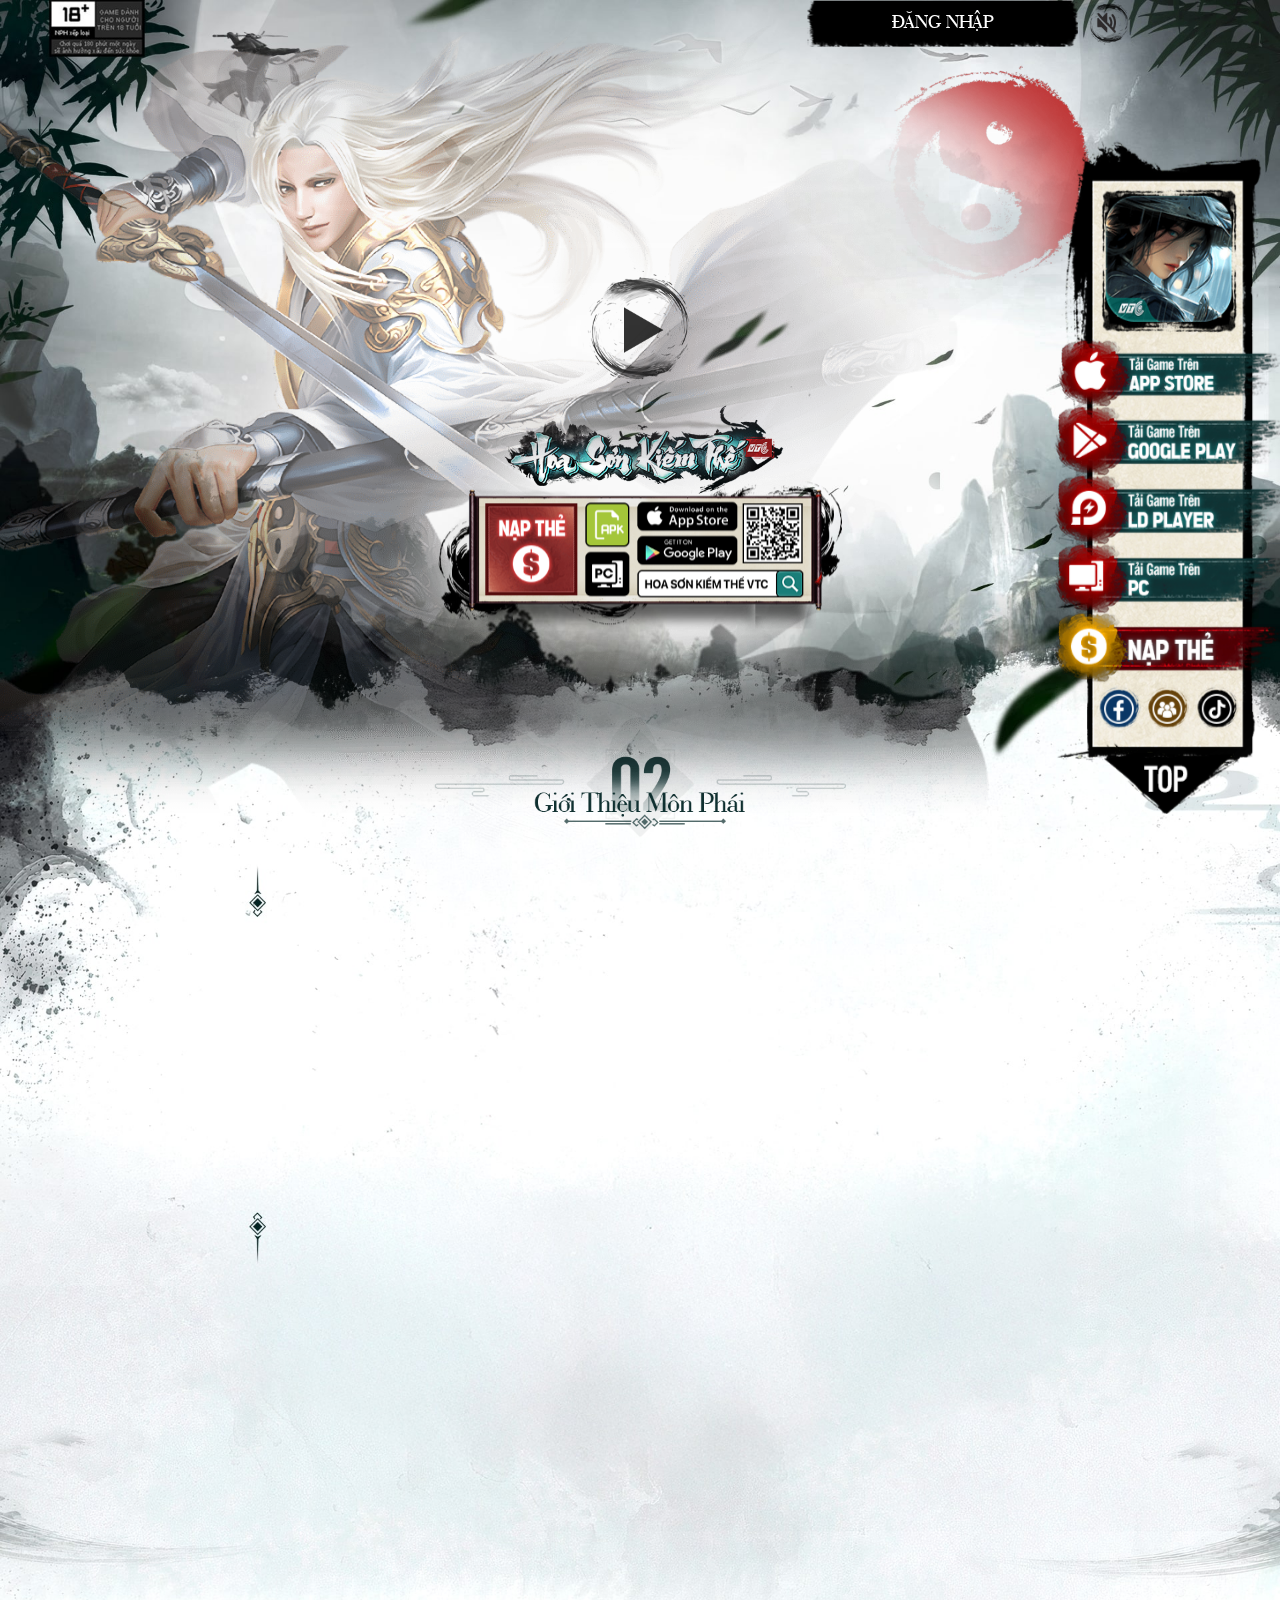
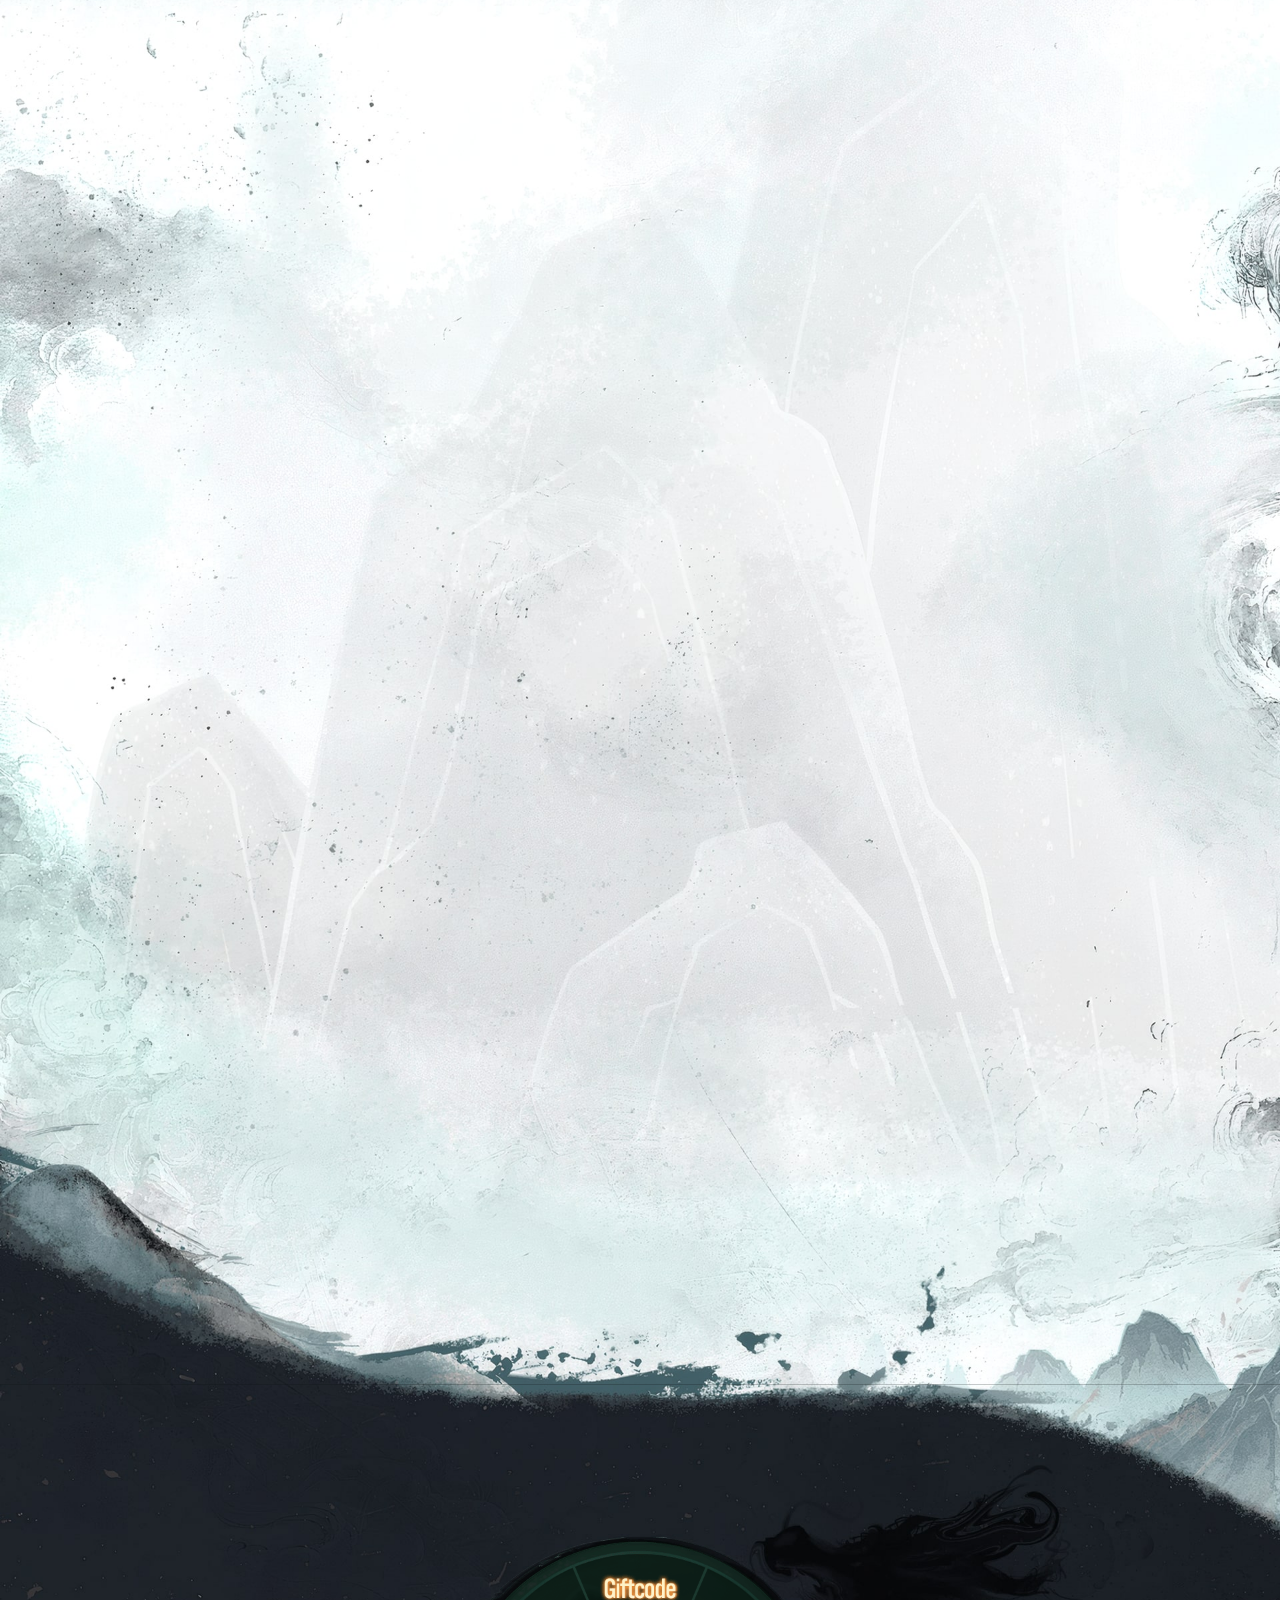
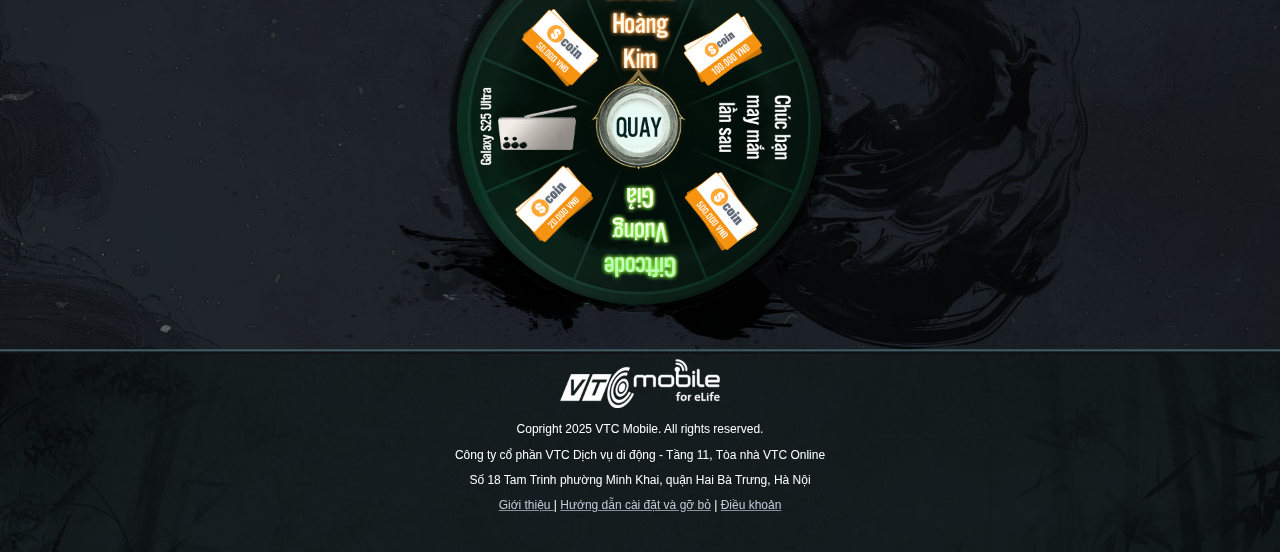
<file: hoa-son-kiem-the/index.html>
<!DOCTYPE html>
<html lang="vi" xmlns="http://www.w3.org/1999/xhtml">

<head>
	<title>Hoa Sơn Kiếm Thế</title>
	<meta name="description" content="Chờ đón phiên bản mới" />
	<meta name="keywords" content="Chờ đón phiên bản mới" />
	<meta charset="utf-8">
	<meta name="viewport" content="width=device-width, initial-scale=1.0, maximum-scale=1.0, user-scalable=no" />
	<link href="css/bootstrap.min.css" rel="stylesheet" type="text/css">
	<link rel="stylesheet" href="css/style.css">
	<link rel="stylesheet" href="css/swiper-bundle.min.css">
	<link rel="stylesheet" href="css/jquery.fancybox.min.css" />
	<link rel="stylesheet" href="css/mcgic.css">

	<script src="js/bootstrap.bundle.min.js"></script>
	<script src="js/jquery-1.9.1.min.js"></script>
	<script src="js/swiper-bundle.min.js"></script>

</head>

<body>
	<div class="wrapper">
		<audio id="music" class="d-none" controls autoplay loop>
			<source src="images/mymusic.mp3" type="audio/mpeg">
		</audio>
		<!--  <iframe src="images/mymusic.mp3" allow="autoplay" id="audio" style="display: none"></iframe> -->

		<section id="section1" class="section section1">
			<div class="section-background">
				<img class="img-fluid desktop" src="images/bg-page1.jpg" alt="" />
				<img class="img-fluid mobile" src="images/bg-page1-sm.jpg" alt="" />
			</div>
			<div class="section-content">
				<div class="user d-flex justify-content-around align-items-center">
					<div class="info">
						<!-- Xin chào: <span>Ngọc Trinh</span> | <a href="#popupDangnhap" title="Thoát"
							data-bs-toggle="modal">Thoát</a> -->

						<a class="pt-2 text-uppercase text-decoration-none text-white" href="#" title="Đăng nhập">Đăng
							nhập</a>
					</div>

					<a id="sound" class="sound inactive" href="#" title="" onclick="PlayStop()"></a>
				</div>
				<div class="ic-amduong desktop">
					<img class="img-fluid" src="images/ic-amduong.png" alt="" />
				</div>
				<div class="slogan desktop">
					<img class="img-fluid" src="images/slogan.png" alt="" />
				</div>
				<div class="ic-play animate__animated animate__tada animate__infinite animate__slow">
					<a class="" href="https://youtu.be/mkIQqnXYcxk?si=JNmUckc_RCSLZaF7" title=""
						data-fancybox="trailer"><img class="img-fluid" src="images/ic-play.png" alt="" /></a>
				</div>
				<div class="logo">
					<img class="img-fluid" src="images/logo.png" alt="" />
				</div>
				<div class="download-main desktop">
					<div class="download-group d-flex justify-content-center align-items-center">
						<div class="napthe pulse">
							<a href="#" title=""><img class="img-fluid" src="images/btn-napthe-page1.png" alt="" /></a>
						</div>
						<div class="apk-pc d-flex flex-column align-items-center gap-2">
							<a href="#" title=""><img class="img-fluid" src="images/btn-apk-page1.png" alt="" /></a>
							<a href="#" title=""><img class="img-fluid" src="images/btn-pc-page1.png" alt="" /></a>
						</div>
						<div class="store-search d-flex flex-column align-items-center">
							<div class="store-qr d-flex justify-content-center  align-items-center">
								<div class="app-play d-flex flex-column align-items-center gap-2">
									<a href="#" title=""><img class="img-fluid" src="images/btn-ios-page1.png"
											alt="" /></a>
									<a href="#" title=""><img class="img-fluid" src="images/btn-googleplay-page1.png"
											alt="" /></a>
								</div>
								<a class="ps-2" href="#" title=""><img class="img-fluid" src="images/qr-code.png"
										alt="" /></a>
							</div>
							<a class="pt-2" href="#" title=""><img class="img-fluid" src="images/search-bar.png"
									alt="" /></a>
						</div>
					</div>
				</div>
				<div class="download-main mobile">
					<div class="download-group d-flex justify-content-center align-items-center">
						<div class="napthe">
							<a href="#" title=""><img class="img-fluid" src="images/btn-napthe-page1.png" alt="" /></a>
						</div>

						<div class="store-search d-flex flex-column align-items-center">
							<div class="store-qr d-flex justify-content-center  align-items-center">
								<div class="app-play d-flex flex-column align-items-center gap-2">
									<a href="#" title=""><img class="img-fluid" src="images/btn-ios-page1.png"
											alt="" /></a>
									<a href="#" title=""><img class="img-fluid" src="images/btn-googleplay-page1.png"
											alt="" /></a>
								</div>
								<a class="ps-2" href="#" title=""><img class="img-fluid" src="images/qr-code.png"
										alt="" /></a>
							</div>
							<a class="pt-2" href="#" title=""><img class="img-fluid" src="images/search-bar.png"
									alt="" /></a>
						</div>
						<div class="apk-pc d-flex flex-column align-items-center gap-1">
							<a href="#" title=""><img class="img-fluid" src="images/ic-fb-square.png" alt="" /></a>
							<a href="#" title=""><img class="img-fluid" src="images/ic-group-square.png" alt="" /></a>
							<a href="#" title=""><img class="img-fluid" src="images/ic-tiktok-square.png" alt="" /></a>
						</div>
					</div>
				</div>
				<div class="art1-page1 desktop">
					<img class="img-fluid" src="images/art1-page1.png" alt="" />
				</div>
				<div class="art2-page1 desktop">
					<img class="img-fluid" src="images/art2-page1.png" alt="" />
				</div>
				<div class="art3-page1 desktop">
					<img class="img-fluid" src="images/art3-page1.png" alt="" />
				</div>
			</div>
			<div class="yezi yezi1"></div>
			<div class="yezi yezi2"></div>
			<div class="yezi yezi3"></div>
			<div class="yezi yezi4"></div>
			<div class="yezi yezi5"></div>
			<div class="yezi yezi6"></div>
		</section>
		<section id="section2" class="section section2">
			<div class="section-background">
				<img class="img-fluid desktop" src="images/bg-page2.jpg" alt="" />
				<img class="img-fluid mobile" src="images/bg-page2-sm.jpg" alt="" />
			</div>
			<div class="section-content">
				<h2 class="title"><img class="img-fluid" src="images/title-page2.png" alt="" /></h2>
				<div class="main-slider d-flex justify-content-end">
					<div class="col-left">
						<div class="char-slide-thumb">
							<div thumbsSlider="" class="swiper mySwiper">
								<div class="swiper-wrapper d-flex flex-md-column justify-content-center">
									<div class="swiper-slide">
										<img class="img-fluid" src="images/ic-hoason.png" alt="" />
									</div>
									<div class="swiper-slide">
										<img class="img-fluid" src="images/ic-ngamy.png" alt="" />
									</div>
									<div class="swiper-slide">
										<img class="img-fluid" src="images/ic-thienvuong.png" alt="" />
									</div>
									<div class="swiper-slide">
										<img class="img-fluid" src="images/ic-thiennhan.png" alt="" />
									</div>
									<div class="swiper-slide">
										<img class="img-fluid" src="images/ic-thuyyen.png" alt="" />
									</div>
								</div>
							</div>
						</div>

						<!--End mySwiper-->
					</div>
					<div class="col-right flex-fill">
						<div class="swiper mySwiper2 mx-auto">
							<div class="swiper-wrapper">
								<div class="swiper-slide">
									<div class="content-char">
										<h4 class="name-char"><img class="img-fluid" src="images/name-hoason.png"
												alt="" /></h4>
										<div class="spec">
											<h5 class="sp1-hoason">Cận Chiến</h5>
											<div class="sp2-hoason">
												Vũ Khí: Kiếm <br />
												Hệ ngũ hành: Mộc
											</div>
											<div class="sp3">
												<img class="img-fluid" src="images/img-kill-hoason.png" alt="" />
											</div>
										</div>
										<p class="description">
											Là một môn phái danh tiếng trên giang hồ, nổi bật với kiếm pháp tinh diệu và
											nội công thâm hậu. Phái này có hai phe chính là Kiếm tông và Khí tông, từng
											tranh đấu gay gắt về cách tu luyện võ công.

										</p>
										<div class="skills d-flex justify-content-start align-items-center">
											<img class="img-fluid" src="images/skill1-hoason.png" alt="" />
											<img class="img-fluid" src="images/skill2-hoason.png" alt="" />
											<img class="img-fluid" src="images/skill3-hoason.png" alt="" />
											<img class="img-fluid" src="images/skill4-hoason.png" alt="" />
										</div>
									</div>
									<div class="thumb-char">
										<img class="img-fluid" src="images/char-hoason.png" alt="" />
										<a class="btn-play animate__animated animate__tada animate__infinite animate__slow"
											href="#" title="" data-fancybox="trailer"><img class="img-fluid"
												src="images/btn-play-char.png" alt="" /></a>
									</div>
								</div>
								<!--End swipe-slide1-->
								<div class="swiper-slide">
									<div class="content-char">
										<h4 class="name-char"><img class="img-fluid" src="images/name-ngamy.png"
												alt="" /></h4>
										<div class="spec">
											<h5 class="sp1-ngamy">Cận Chiến</h5>
											<div class="sp2-ngamy">
												Vũ Khí: Kiếm <br />
												Hệ ngũ hành: Thuỷ
											</div>
											<div class="sp3">
												<img class="img-fluid" src="images/img-kill-ngamy.png" alt="" />
											</div>
										</div>
										<p class="description">
											Phái Nga Mi là một môn phái do nữ giới đứng đầu, nổi danh với kiếm pháp
											thanh thoát và võ công uyên thâm. Môn phái này có ảnh hưởng lớn trên giang
											hồ, thường được biết đến với phong cách chiến đấu tinh tế nhưng đầy uy lực.
										</p>
										<div class="skills d-flex justify-content-start align-items-center">
											<img class="img-fluid" src="images/skill1-ngamy.png" alt="" />
											<img class="img-fluid" src="images/skill2-ngamy.png" alt="" />
											<img class="img-fluid" src="images/skill3-ngamy.png" alt="" />
											<img class="img-fluid" src="images/skill4-ngamy.png" alt="" />
										</div>
									</div>
									<div class="thumb-char">
										<img class="img-fluid" src="images/char-ngamy.png" alt="" />
										<a class="btn-play animate__animated animate__tada animate__infinite animate__slow"
											href="#" title="" data-fancybox="trailer"><img class="img-fluid"
												src="images/btn-play-char.png" alt="" /></a>
									</div>
								</div>
								<!--End swipe-slide2-->
								<div class="swiper-slide">
									<div class="content-char">
										<h4 class="name-char"><img class="img-fluid" src="images/name-thienvuong.png"
												alt="" /></h4>
										<div class="spec">
											<h5 class="sp1-thienvuong">Cận Chiến</h5>
											<div class="sp2-thienvuong">
												Vũ Khí: Thương <br />
												Hệ ngũ hành: Kim
											</div>
											<div class="sp3">
												<img class="img-fluid" src="images/img-kill-thienvuong.png" alt="" />
											</div>
										</div>
										<p class="description">
											Là một môn phái có nguồn gốc từ các nghĩa quân nổi dậy, sở hữu võ công mạnh
											mẽ và mang tinh thần trượng nghĩa. Môn phái này thường mở ra các cuộc khởi
											nghĩa chống lại triều đình để bảo vệ bá tánh, dân lành.

										</p>
										<div class="skills d-flex justify-content-start align-items-center">
											<img class="img-fluid" src="images/skill1-thienvuong.png" alt="" />
											<img class="img-fluid" src="images/skill2-thienvuong.png" alt="" />
											<img class="img-fluid" src="images/skill3-thienvuong.png" alt="" />
											<img class="img-fluid" src="images/skill4-thienvuong.png" alt="" />
										</div>
									</div>
									<div class="thumb-char">
										<img class="img-fluid" src="images/char-thienvuong.png" alt="" />
										<a class="btn-play animate__animated animate__tada animate__infinite animate__slow"
											href="#" title="" data-fancybox="trailer"><img class="img-fluid"
												src="images/btn-play-char.png" alt="" /></a>
									</div>
								</div>
								<!--End swipe-slide3-->
								<div class="swiper-slide">
									<div class="content-char">
										<h4 class="name-char"><img class="img-fluid" src="images/name-thiennhan.png"
												alt="" /></h4>
										<div class="spec">
											<h5 class="sp1-thiennhan">Cận Chiến</h5>
											<div class="sp2-thiennhan">
												Vũ Khí: Thương <br />
												Hệ ngũ hành: Hoả
											</div>
											<div class="sp3">
												<img class="img-fluid" src="images/img-kill-thiennhan.png" alt="" />
											</div>
										</div>
										<p class="description">
											Môn phái này gắn liền với võ công tà phái, giỏi ám sát và mưu lược. Môn phái
											này thường phục vụ triều đình hoặc thế lực riêng, hoạt động bí ẩn và tàn
											nhẫn trên giang hồ.

										</p>
										<div class="skills d-flex justify-content-start align-items-center">
											<img class="img-fluid" src="images/skill1-thiennhan.png" alt="" />
											<img class="img-fluid" src="images/skill2-thiennhan.png" alt="" />
											<img class="img-fluid" src="images/skill3-thiennhan.png" alt="" />
											<img class="img-fluid" src="images/skill4-thiennhan.png" alt="" />
										</div>
									</div>
									<div class="thumb-char">
										<img class="img-fluid" src="images/char-thiennhan.png" alt="" />
										<a class="btn-play animate__animated animate__tada animate__infinite animate__slow"
											href="#" title="" data-fancybox="trailer"><img class="img-fluid"
												src="images/btn-play-char.png" alt="" /></a>
									</div>
								</div>
								<!--End swipe-slide4-->
								<div class="swiper-slide">
									<div class="content-char">
										<h4 class="name-char"><img class="img-fluid" src="images/name-thuyyen.png"
												alt="" /></h4>
										<div class="spec">
											<h5 class="sp1-thuyyen">Tầm Xa</h5>
											<div class="sp2-thuyyen">
												Vũ Khí: Ô <br />
												Hệ ngũ hành: Thổ
											</div>
											<div class="sp3">
												<img class="img-fluid" src="images/img-kill-thuyyen.png" alt="" />
											</div>
										</div>
										<p class="description">
											Môn phái nổi tiếng với võ công tinh diệu, chiêu thức mềm mại nhưng uy lực,
											sử dụng chiếc ô làm vũ khí đặc trưng. Vì phần lớn đệ tử là nữ nên lối chiến
											đấu của môn phái thường toát lên vẻ thanh tao, nhẹ nhàng đầy cuốn hút.

										</p>
										<div class="skills d-flex justify-content-start align-items-center">
											<img class="img-fluid" src="images/skill1-thuyyen.png" alt="" />
											<img class="img-fluid" src="images/skill2-thuyyen.png" alt="" />
											<img class="img-fluid" src="images/skill3-thuyyen.png" alt="" />
											<img class="img-fluid" src="images/skill4-thuyyen.png" alt="" />
										</div>
									</div>
									<div class="thumb-char">
										<img class="img-fluid" src="images/char-thuyyen.png" alt="" />
										<a class="btn-play animate__animated animate__tada animate__infinite animate__slow"
											href="#" title="" data-fancybox="trailer"><img class="img-fluid"
												src="images/btn-play-char.png" alt="" /></a>
									</div>
								</div>
								<!--End swipe-slide5-->

							</div>
						</div>
						<!--End mySwiper2-->
					</div>

				</div>

			</div>
		</section>
		<section id="section3" class="section section3">
			<div class="section-background">
				<img class="img-fluid desktop" src="images/bg-page3.jpg" alt="" />
				<img class="img-fluid mobile" src="images/bg-page3-sm.jpg" alt="" />
			</div>
			<div class="section-content">
				<h2 class="title"><img class="img-fluid" src="images/title-page3.png" alt="" /></h2>
				<div class="desktop">
					<div class="reward-items d-flex justify-content-center align-items-start">
						<div class="item">
							<img class="img-fluid" src="images/duatopcapdoi-page3.png" alt="" />
							<p class="text-center w-50 mx-auto"><a href="#popupThele" title="Thể lệ"
									data-bs-toggle="modal"><img class="img-fluid" src="images/btn-thele-page3.png"
										alt="" /></a></p>
						</div>
						<div class="item">
							<img class="img-fluid" src="images/duatoplucchien-page3.png" alt="" />
							<p class="text-center w-50 mx-auto"><a href="#popupThele" title="Thể lệ"
									data-bs-toggle="modal"><img class="img-fluid" src="images/btn-thele-page3.png"
										alt="" /></a></p>
						</div>
						<div class="item">
							<img class="img-fluid" src="images/duatoptodoi-page3.png" alt="" />
							<p class="text-center w-50 mx-auto"><a href="#popupThele" title="Thể lệ"
									data-bs-toggle="modal"><img class="img-fluid" src="images/btn-thele-page3.png"
										alt="" /></a></p>
						</div>
						<div class="item">
							<img class="img-fluid" src="images/duatopbanghoi-page3.png" alt="" />
							<p class="text-center w-50 mx-auto"><a href="#popupThele" title="Thể lệ"
									data-bs-toggle="modal"><img class="img-fluid" src="images/btn-thele-page3.png"
										alt="" /></a></p>
						</div>
					</div>
				</div>
				<div class="mobile">
					<div class="reward-items d-flex justify-content-start align-items-center flex-column">
						<div>
							<img class="img-fluid" src="images/duatoplucchien-page3.png" alt="" />
							<p class="text-center w-50 mx-auto"><a href="#popupThele" title="Thể lệ"
									data-bs-toggle="modal"><img class="img-fluid" src="images/btn-thele-page3.png"
										alt="" /></a></p>
						</div>
						<div class="d-flex justify-content-around align-items-center my-3">
							<div>
								<img class="img-fluid" src="images/duatopcapdo-page3.png" alt="" />
								<p class="text-center w-50 mx-auto"><a href="#popupThele" title="Thể lệ"
										data-bs-toggle="modal"><img class="img-fluid" src="images/btn-thele-page3.png"
											alt="" /></a></p>
							</div>
							<div>
								<img class="img-fluid" src="images/duatoptodoi-page3.png" alt="" />
								<p class="text-center w-50 mx-auto"><a href="#popupThele" title="Thể lệ"
										data-bs-toggle="modal"><img class="img-fluid" src="images/btn-thele-page3.png"
											alt="" /></a></p>
							</div>
						</div>

						<div>
							<img class="img-fluid" src="images/duatopbanghoi-page3.png" alt="" />
							<p class="text-center w-50 mx-auto"><a href="#popupThele" title="Thể lệ"
									data-bs-toggle="modal"><img class="img-fluid" src="images/btn-thele-page3.png"
										alt="" /></a></p>
						</div>
					</div>
				</div>
			</div>
		</section>
		<section id="section4" class="section section4">
			<div class="section-background">
				<img class="img-fluid desktop" src="images/bg-page4.jpg" alt="" />
				<img class="img-fluid mobile" src="images/bg-page4-sm.jpg" alt="" />
			</div>
			<div class="section-content">
				<h2 class="title"><img class="img-fluid" src="images/title-page4.png" alt="" /></h2>
				<div class="tab-bxh d-flex justify-content-center gap-2">
					<a class="active" href="#" title="Bảng xếp hạng lực chiến"><img class="img-fluid"
							src="images/btn-bxh-luchien.png" alt="" /></a>
					<a href="#" title="Bảng xếp hạng tổ đội"><img class="img-fluid" src="images/btn-bxh-todoi.png"
							alt="" /></a>
					<a href="#" title="Bảng xếp hạng cặp đôi"><img class="img-fluid" src="images/btn-bxh-capdoi.png"
							alt="" /></a>
					<a href="#" title="Bảng xếp hạng bang hội"><img class="img-fluid" src="images/btn-bxh-banghoi.png"
							alt="" /></a>
				</div>
				<div class="server d-flex justify-content-between flex-column flex-sm-row">
					<div class="s1 row">
						<div class="col-auto pt-1">Chọn máy chủ</div>
						<div class="col-auto">
							<select class="form-select">
								<option>--Tất cả máy chủ--</option>
								<option>Máy chủ 1</option>
								<option>Máy chủ 1</option>
								<option>Máy chủ 1</option>
							</select>
						</div>
					</div>
					<div class="s2 mt-3 mt-sm-0 row">
						<div class="col-auto pt-1">Cụm máy chủ đua TOP</div>
						<div class="col-auto">
							<select class="form-select">
								<option>--Tất cả máy chủ--</option>
								<option>Máy chủ 1</option>
								<option>Máy chủ 1</option>
								<option>Máy chủ 1</option>
							</select>
						</div>
					</div>
				</div>
				<div class="tbl-bxh">
					<table class="table table-borderless">
						<thead>
							<tr>
								<th>Hạng</th>
								<th>Máy chủ</th>
								<th>Đội viên 1</th>
								<th>Đội viên 2</th>
								<th>Đội viên 3</th>
								<th>Cấp tổ đội</th>
							</tr>
						</thead>
						<tbody>
							<tr>
								<td><img class="img-fluid pt-2" src="images/ic-top1.png" alt="" /></td>
								<td>Máy chủ 1</td>
								<td>Ngọc Trinh</td>
								<td>Ngọc Trinh</td>
								<td>Ngọc Trinh</td>
								<td>6869</td>
							</tr>
							<tr>
								<td><img class="img-fluid" src="images/ic-top2.png" alt="" /></td>
								<td>Máy chủ 1</td>
								<td>Ngọc Trinh</td>
								<td>Ngọc Trinh</td>
								<td>Ngọc Trinh</td>
								<td>6869</td>
							</tr>
							<tr>
								<td><img class="img-fluid" src="images/ic-top3.png" alt="" /></td>
								<td>Máy chủ 1</td>
								<td>Ngọc Trinh</td>
								<td>Ngọc Trinh</td>
								<td>Ngọc Trinh</td>
								<td>6869</td>
							</tr>
							<tr>
								<td>4</td>
								<td>Máy chủ 1</td>
								<td>Ngọc Trinh</td>
								<td>Ngọc Trinh</td>
								<td>Ngọc Trinh</td>
								<td>6869</td>
							</tr>
							<tr>
								<td>5</td>
								<td>Máy chủ 1</td>
								<td>Ngọc Trinh</td>
								<td>Ngọc Trinh</td>
								<td>Ngọc Trinh</td>
								<td>6869</td>
							</tr>
							<tr>
								<td>6</td>
								<td>Máy chủ 1</td>
								<td>Ngọc Trinh</td>
								<td>Ngọc Trinh</td>
								<td>Ngọc Trinh</td>
								<td>6869</td>
							</tr>
							<tr>
								<td>7</td>
								<td>Máy chủ 1</td>
								<td>Ngọc Trinh</td>
								<td>Ngọc Trinh</td>
								<td>Ngọc Trinh</td>
								<td>6869</td>
							</tr>
							<tr>
								<td>8</td>
								<td>Máy chủ 1</td>
								<td>Ngọc Trinh</td>
								<td>Ngọc Trinh</td>
								<td>Ngọc Trinh</td>
								<td>6869</td>
							</tr>
						</tbody>
					</table>
				</div>
			</div>
		</section>
		<section id="section5" class="section section5">
			<div class="section-background">
				<img class="img-fluid desktop" src="images/bg-page5.jpg" alt="" />
				<img class="img-fluid mobile" src="images/bg-page5-sm.jpg" alt="" />
			</div>
			<div class="section-content">
				<h2 class="title"><img class="img-fluid" src="images/title-page5.png" alt="" /></h2>
				<div class="container1">
					<div class="swiper mySwiper3 mx-auto" data-depth="0.2">
						<div class="swiper-wrapper">
							<div class="swiper-slide">
								<div class="slider-image">
									<img class="img-fluid" src="images/slide1-page5.png" alt="Thumb page3" />

								</div>
							</div>
							<div class="swiper-slide">
								<div class="slider-image">
									<img class="img-fluid" src="images/slide1-page5.png" alt="Thumb page3" />

								</div>
							</div>
							<div class="swiper-slide">
								<div class="slider-image">
									<img class="img-fluid" src="images/slide1-page5.png" alt="Thumb page3" />
								</div>
							</div>
							<div class="swiper-slide">
								<div class="slider-image">
									<img class="img-fluid" src="images/slide1-page5.png" alt="Thumb page3" />
								</div>
							</div>
						</div>

					</div>
					<div class="swiper-pagination"></div>

				</div>


			</div>
		</section>
		<section id="section6" class="section section6">
			<div class="section-background">
				<img class="img-fluid desktop" src="images/bg-page6.jpg" alt="" />
				<img class="img-fluid mobile" src="images/bg-page6-sm.jpg" alt="" />
			</div>
			<div class="section-content">
				<h2 class="title"><img class="img-fluid" src="images/title-page6.png" alt="" /></h2>
				<div class="art-page6">
					<img class="img-fluid desktop" src="images/art-page6.png" alt="" />
					<img class="img-fluid mobile" src="images/art-page6-m.png" alt="" />
				</div>
				<div class="frame-vq">
					<div class="vq">
						<img class="img-fluid" src="images/vq.png" alt="" />
					</div>
					<div class="btn-quay pulse-reverse">
						<a href="#" title=""><img class="img-fluid" src="images/btn-quay.png" alt="" /></a>
					</div>
				</div>
				<div class="desktop">
					<div class="btn-func-group d-flex flex-column gap-4">
						<a class="pulse-reverse" href="#" title=""><img class="img-fluid"
								src="images/btn-thele-page6.png" alt="" /></a>
						<a class="pulse-reverse" href="#popupLichsu" title="" data-bs-toggle="modal"><img
								class="img-fluid" src="images/btn-lichsu-page6.png" alt="" /></a>
						<a class="pulse-reverse" href="#popupChucmung" title="" data-bs-toggle="modal"><img
								class="img-fluid" src="images/btn-nhanluot-page6.png" alt="" /></a>
					</div>
				</div>
				<div class="mobile">
					<div class="btn-func-group d-flex flex-column align-items-center gap-4">
						<div class="d-flex justify-content-center gap-2">
							<a class="pulse-reverse" href="#popupThele" title="" data-bs-toggle="modal"><img
									class="img-fluid" src="images/btn-thele-page6.png" alt="" /></a>
							<a class="pulse-reverse" href="#popupLichsu" title="" data-bs-toggle="modal"><img
									class="img-fluid" src="images/btn-lichsu-page6.png" alt="" /></a>
						</div>
						<a class="pulse-reverse" href="#popupChucmung" title="" data-bs-toggle="modal"><img
								class="img-fluid" src="images/btn-nhanluot-page6.png" alt="" /></a>
					</div>
				</div>

			</div>
		</section>

		<section id="section7" class="section section7">
			<div class="section-background">
				<img class="img-fluid desktop" src="images/bg-page7.jpg" alt="" />
				<img class="img-fluid mobile" src="images/bg-page7-sm.jpg" alt="" />
			</div>
			<div class="section_content">
				<div class="footer container1 d-flex justify-content-between align-items-center">
					<div class="footer-content">
						<div class="vtc-logo d-flex justify-content-center align-items-center">
							<img src="images/logo-vtcmobile-white.png" class="img-fluid px-3" alt="">

						</div>
						<div class="footer-text font-size-16">
							<p class="mb-1">Copright 2025 VTC Mobile. All rights reserved.</p>
							<p class="mb-1">Công ty cổ phần VTC Dịch vụ di động - Tầng 11, Tòa nhà VTC Online</p>
							<p class="mb-1">Số 18 Tam Trinh phường Minh Khai, quận Hai Bà Trưng, Hà Nội</p>
							<!-- <p class="mb-1">SĐT : (84-4).39877470 | Email : vtcmobile@vtc.vn</p>
							<p class="mb-1">Người chịu trách nhiệm quản lý nội dung: Ông Nguyễn Viết Quang Minh.</p>
							<p class="mb-1">Giấy phép phê duyệt nội dung kịch bản trò chơi điện tử trên mạng số
								---</p> -->
							<p class="mb-1"><a href="#" target="_blank">Giới thiệu </a> | <a href="#"
									target="_blank">Hướng dẫn cài đặt và gỡ bỏ</a> | <a href="#" target="_blank">Điều
									khoản</a></p>
						</div>
					</div>
				</div>

			</div>
		</section>

	</div>

	<!-- Menu float right -->
	<div class="download">
		<a class="download-btn download-btn-logo zoom-50" href="#" role="button" title="Cabal">
			<img src="images/icon-game.png" class="img-fluid brightness" alt="" />
		</a>
		<a class="btn-img download-btn-ios zoom-50" href="#" role="button" title="Tải App Store">
			<span class="visually-hidden">Tải Game</span>
			<img src="images/btn-appstore-right.png" class="img-fluid brightness" alt="Tải App Store" />
		</a>
		<a class="btn-img download-btn zoom-50" href="#" role="button" title="Tải Google Play">
			<span class="visually-hidden">Nạp Game</span>
			<img src="images/btn-googleplay-right.png" class="img-fluid brightness" alt="Tải Google Play" />
		</a>
		<a class="btn-img download-btn zoom-50" href="#" role="button" title="Tải APK">
			<span class="visually-hidden">Hỗ Trợ</span>
			<img src="images/btn-ldplayer-right.png" class="img-fluid brightness" alt="Tải APK" />
		</a>
		<a class="btn-img download-btn zoom-50" href="#" role="button" title="Tải APK">
			<span class="visually-hidden">Hỗ Trợ</span>
			<img src="images/btn-taigamepc-right.png" class="img-fluid brightness" alt="Tải APK" />
		</a>
		<a class="btn-img download-btn zoom-50" href="#" role="button" title="Tải APK">
			<span class="visually-hidden">Hỗ Trợ</span>
			<img src="images/btn-napthe-right.png" class="img-fluid brightness" alt="Tải APK" />
		</a>
		<div class="d-flex justify-content-between btn-group-social">
			<a class="btn-img download-btn zoom-50" href="#" role="button" title="Tải APK">
				<span class="visually-hidden">Hỗ Trợ</span>
				<img src="images/ic-fb-right.png" class="img-fluid brightness" alt="Tải APK" />
			</a>
			<a class="btn-img download-btn zoom-50" href="#" role="button" title="Tải APK">
				<span class="visually-hidden">Hỗ Trợ</span>
				<img src="images/ic-group-right.png" class="img-fluid brightness" alt="Tải APK" />
			</a>
			<a class="btn-img download-btn zoom-50" href="#" role="button" title="Tải APK">
				<span class="visually-hidden">Hỗ Trợ</span>
				<img src="images/ic-tiktok-right.png" class="img-fluid brightness" alt="Tải APK" />
			</a>
		</div>
		<a class="btn-top px-1 zoom-50" href="#" title="Top">
			<span class="visually-hidden">Top</span>
			<img src="images/btn-top-right.png" class="img-fluid brightness" alt="Top" />
		</a>
	</div>
	<!-- End Menu float right -->

	<!-- The Modal The le -->
	<div class="modal" id="popupThele">
		<div class="modal-dialog modal-cs1 modal-dialog-centered">
			<div class="modal-content">

				<!-- Modal Header -->
				<div class="modal-header">
					<button type="button" class="btn-close" data-bs-dismiss="modal"></button>
				</div>
				<!-- Modal body -->
				<div class="modal-body">
					<div class="text-center text-dark">
						<h1>Thể lệ đua TOP</h1>
						<p>
							- Đua Top Dân Cày -
						</p>
						<p>Thời gian: OB đến OB +15.</p>

						<p>Thể lệ: <br />
							-Trong thời gian đua top, người chơi duy nhất đạt top cấp độ cao nhất khi được tổng kết sau
							15
							ngày kể từ ngày mở server sẽ nhận được các phần thưởng<br />
							Top 1: iPhone 16 Pro Max.<br />
							Top 2: Hàng Vạn KNB Giá Trị.<br />
							Top 3: Vật Phẩm Ingame Siêu Hiếm.
						</p>
						<p>- Đua Top Lực Chiến LSV -</p>

						<p>Thời gian: OB đến OB +15.</p>

						<p>Thể lệ:<br />
							-Trong thời gian đua top, người chơi duy nhất đạt top cấp độ cao nhất khi được tổng kết sau
							15
							ngày kể từ ngày mở server sẽ nhận được các phần thưởng<br />
							Top 1: iPhone 16 Pro Max.<br />
							Top 2: Hàng Vạn KNB Giá Trị.<br />
							Top 3: Vật Phẩm Ingame Siêu Hiếm.
						</p>

					</div>
				</div>

			</div>
		</div>
	</div>
	<!-- The Modal Chuc Mung -->
	<div class="modal" id="popupChucmung">
		<div class="modal-dialog modal-cs2 modal-dialog-centered">
			<div class="modal-content">
				<!-- Modal Header -->
				<div class="modal-header">
					<button type="button" class="btn-close" data-bs-dismiss="modal"></button>
				</div>
				<!-- Modal body -->
				<div class="modal-body">
					<div class="text-center">
						<h1>--Chúc Mừng--</h1>
						<p>
							Bạn đã nhận được 01 lượt quay!
						</p>

					</div>
				</div>

			</div>
		</div>
	</div>
	<!-- The Modal Dang nhap -->
	<div class="modal" id="popupDangnhap">
		<div class="modal-dialog modal-cs3 modal-dialog-centered">
			<div class="modal-content">
				<!-- Modal Header -->
				<div class="modal-header">
					<button type="button" class="btn-close" data-bs-dismiss="modal"></button>
				</div>
				<!-- Modal body -->
				<div class="modal-body">
					<div class="text-center">
						<h1>--ĐĂNG NHẬP và CHIA SẺ--</h1>
						<p class="fw-bold">
							Nhận ngay lượt quay miễn phí
						</p>
						<p>
							<a class="btn-dangnhap" href="#" title=""><img src="images/btn-dangnhap.png"
									class="img-fluid brightness" /></a>
						</p>
						<p>
							<a class="btn-chiase" href="#" title=""><img src="images/btn-chiase.png"
									class="img-fluid brightness" /></a>
						</p>
					</div>
				</div>

			</div>
		</div>
	</div>
	<!-- The Modal Lich Su -->
	<div class="modal" id="popupLichsu">
		<div class="modal-dialog modal-cs1 modal-dialog-centered">
			<div class="modal-content">

				<!-- Modal Header -->
				<div class="modal-header">
					<button type="button" class="btn-close" data-bs-dismiss="modal"></button>
				</div>
				<!-- Modal body -->
				<div class="modal-body">
					<div class="text-center text-dark">
						<h1>--LỊCH SỬ GIAO DỊCH--</h1>
						<div class="tbl-lichsu">
							<table class="table table-striped">
								<thead>
									<tr>
										<th>STT</th>
										<th>TÊN GIẢI THƯỞNG</th>
										<th>THỜI GIAN NHẬN</th>
										<th>TRẠNG THÁI</th>
									</tr>
								</thead>
								<tbody>
									<tr>
										<td>1</td>
										<td>Thẻ Scoin 100k</td>
										<td>0h00 14/05/2025</td>
										<td>Đã nhận</td>
									</tr>
									<tr>
										<td>2</td>
										<td>Thẻ Scoin 100k</td>
										<td>0h00 14/05/2025</td>
										<td>Đã nhận</td>
									</tr>
									<tr>
										<td>3</td>
										<td>Thẻ Scoin 100k</td>
										<td>0h00 14/05/2025</td>
										<td>Đã nhận</td>
									</tr>
									<tr>
										<td>4</td>
										<td>Thẻ Scoin 100k</td>
										<td>0h00 14/05/2025</td>
										<td>Đã nhận</td>
									</tr>
									<tr>
										<td>5</td>
										<td>Thẻ Scoin 100k</td>
										<td>0h00 14/05/2025</td>
										<td>Đã nhận</td>
									</tr>
									<tr>
										<td>6</td>
										<td>Thẻ Scoin 100k</td>
										<td>0h00 14/05/2025</td>
										<td>Đã nhận</td>
									</tr>
									<tr>
										<td>7</td>
										<td>Thẻ Scoin 100k</td>
										<td>0h00 14/05/2025</td>
										<td>Đã nhận</td>
									</tr>
									<tr>
										<td>8</td>
										<td>Thẻ Scoin 100k</td>
										<td>0h00 14/05/2025</td>
										<td>Đã nhận</td>
									</tr>
								</tbody>
							</table>
							<ul class="pagination justify-content-center mx-auto">
								<li class="page-item"><a class="page-link" href="#">Trước</a></li>
								<li class="page-item"><a class="page-link" href="#">1</a></li>
								<li class="page-item"><a class="page-link active" href="#">2</a></li>
								<li class="page-item"><a class="page-link" href="#">3</a></li>
								<li class="page-item"><a class="page-link" href="#">Sau</a></li>
							</ul>
						</div>
					</div>
				</div>

			</div>
		</div>
	</div>
	<script>
		var myaudio = document.getElementById("music");

		function PlayStop() {
			$("#sound").toggleClass("inactive");
			return myaudio.paused ? myaudio.play() : myaudio.pause();
		};


	</script>
	<script src="js/res-1.js"></script>
	<script src="js/jquery.fancybox.min.js"></script>
	<script src="js/gsap.min.js"></script>
	<script src="js/ScrollTrigger.min.js"></script>
</body>

</html>
</file>
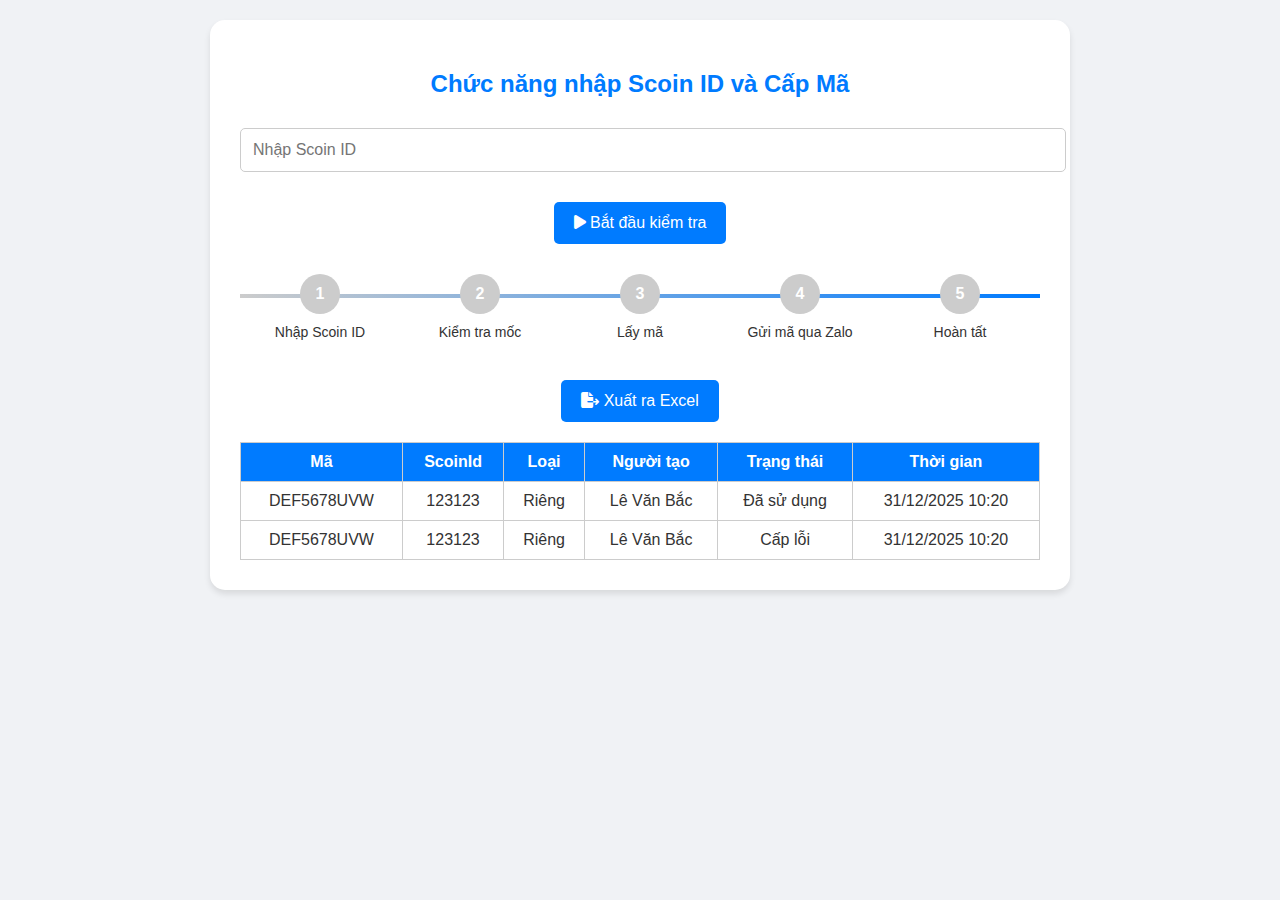
<file: laycode.html>
<!DOCTYPE html>
<html lang="en">

<head>
    <meta charset="UTF-8">
    <meta name="viewport" content="width=device-width, initial-scale=1.0">
    <title>Nhập Scoin ID và Cấp Mã</title>
    <link rel="stylesheet" href="https://cdnjs.cloudflare.com/ajax/libs/font-awesome/6.4.0/css/all.min.css">
    <style>
        body {
            font-family: 'Segoe UI', Tahoma, Geneva, Verdana, sans-serif;
            margin: 0;
            padding: 0;
            background-color: #f0f2f5;
            color: #333;
        }

        .container {
            max-width: 800px;
            margin: 20px auto;
            background-color: #fff;
            padding: 30px;
            border-radius: 15px;
            box-shadow: 0 4px 6px rgba(0, 0, 0, 0.1);
            text-align: center;
        }

        h2 {
            color: #007bff;
            margin-bottom: 30px;
        }

        .form-group {
            margin-bottom: 20px;
            text-align: left;
        }

        .form-group input {
            width: 100%;
            padding: 12px;
            border: 1px solid #ccc;
            border-radius: 5px;
            font-size: 16px;
        }

        .btn {
            padding: 12px 20px;
            border: none;
            border-radius: 5px;
            cursor: pointer;
            background-color: #007bff;
            color: #fff;
            font-size: 16px;
            transition: background-color 0.3s ease;
            margin-top: 10px;
        }

        .btn:hover {
            background-color: #0056b3;
        }

        .progress-bar {
            display: flex;
            justify-content: space-between;
            margin: 30px 0;
            position: relative;
        }

        .progress-bar::before {
            content: "";
            position: absolute;
            top: 20px;
            left: 0;
            right: 0;
            height: 4px;
            background: linear-gradient(90deg, #ccc 0%, #007bff 100%);
            animation: progress 5s linear forwards;
            z-index: 0;
        }

        @keyframes progress {
            from {
                width: 0%;
            }

            to {
                width: 100%;
            }
        }

        .step {
            flex: 1;
            text-align: center;
            position: relative;
        }

        .circle {
            width: 40px;
            height: 40px;
            margin: 0 auto;
            border-radius: 50%;
            background-color: #ccc;
            display: flex;
            align-items: center;
            justify-content: center;
            color: #fff;
            font-weight: bold;
            transition: background-color 0.5s ease;
            z-index: 1;
            position: relative;
        }

        .step.active .circle {
            background-color: #007bff;
            animation: pulse 1s infinite alternate;
        }

        @keyframes pulse {
            0% {
                transform: scale(1);
            }

            100% {
                transform: scale(1.2);
            }
        }

        .label {
            margin-top: 10px;
            font-size: 14px;
        }

        .code-box {
            margin-top: 40px;
            display: flex;
            align-items: center;
            justify-content: space-between;
            border: 1px solid #ccc;
            border-radius: 5px;
            padding: 15px;
            background-color: #e9ecef;
            display: none;
            animation: fadeIn 1s ease forwards;
        }

        @keyframes fadeIn {
            from {
                opacity: 0;
            }

            to {
                opacity: 1;
            }
        }

        .code {
            font-size: 20px;
            font-weight: bold;
            color: #007bff;
        }

        .copy-btn {
            padding: 10px 15px;
            border: none;
            border-radius: 5px;
            background-color: #28a745;
            color: #fff;
            cursor: pointer;
            transition: background-color 0.3s;
        }

        .copy-btn:hover {
            background-color: #218838;
        }

        .message {
            margin-top: 20px;
            text-align: center;
            color: green;
            font-weight: bold;
            display: none;
        }

        .highlight {
            color: red;
            font-weight: bold;
            margin-top: 15px;
        }

        .code-box {
            margin-top: 40px;
            display: flex;
            align-items: center;
            justify-content: center;
            border: 1px solid #ccc;
            border-radius: 5px;
            padding: 15px;
            background-color: #e9ecef;
            display: none;
            animation: fadeIn 1s ease forwards;
            gap: 10px;
        }

        .copy-btn {
            padding: 10px 15px;
            border: none;
            border-radius: 5px;
            background-color: #28a745;
            color: #fff;
            cursor: pointer;
            transition: background-color 0.3s;
        }

        .copy-btn:hover {
            background-color: #218838;
        }

        .resend-btn {
            padding: 10px 15px;
            border: none;
            border-radius: 8px;
            background: linear-gradient(135deg, #FFA500, #FF6F00);
            color: #fff;
            cursor: pointer;
            font-weight: bold;
            box-shadow: 0 4px 6px rgba(0, 0, 0, 0.2);
            transition: all 0.3s ease;
            display: flex;
            align-items: center;
            gap: 8px;
        }

        .resend-btn:hover {
            background: linear-gradient(135deg, #FF6F00, #FFA500);
            transform: translateY(-3px);
        }

        .resend-btn i {
            font-size: 16px;
        }

        .table {
            width: 100%;
            border-collapse: collapse;
            margin-top: 20px;
        }

        .table th,
        .table td {
            border: 1px solid #ccc;
            padding: 10px;
            text-align: center;
        }

        .table th {
            background-color: #007bff;
            color: #fff;
        }
    </style>
</head>

<body>
    <div class="container">
        <h2>Chức năng nhập Scoin ID và Cấp Mã</h2>
        <div class="form-group">
            <input type="text" id="scoinId" placeholder="Nhập Scoin ID"
                onkeypress="return event.charCode >= 48 && event.charCode <= 57">
        </div>
        <button class="btn" onclick="startProcess()"><i class="fas fa-play"></i> Bắt đầu kiểm tra</button>

        <div class="progress-bar" id="progressBar">
            <div class="step" id="step1">
                <div class="circle">1</div>
                <div class="label">Nhập Scoin ID</div>
            </div>
            <div class="step" id="step2">
                <div class="circle">2</div>
                <div class="label">Kiểm tra mốc</div>
            </div>
            <div class="step" id="step3">
                <div class="circle">3</div>
                <div class="label">Lấy mã</div>
            </div>
            <div class="step" id="step4">
                <div class="circle">4</div>
                <div class="label">Gửi mã qua Zalo</div>
            </div>
            <div class="step" id="step5">
                <div class="circle">5</div>
                <div class="label">Hoàn tất</div>
            </div>
        </div>

        <div class="code-box" id="codeBox">
            <div class="code" id="codeText">Mã: ABC1234XYZ</div>
            <button class="copy-btn" onclick="copyCode()"><i class="fas fa-copy"></i> Copy</button>
            <button class="resend-btn" onclick="resendCode()"><i class="fas fa-paper-plane"></i> Gửi lại mã</button>
        </div>

        <div class="message" id="successMessage">Mã đã được cấp thành công và gửi qua Zalo!</div>
        <div class="highlight" id="highlightMessage" style="display:none;">Kiểm tra gặp vấn đề, vui lòng thử lại!</div>

        <button class="btn btn-danger"><i class="fas fa-file-export"></i> Xuất ra Excel</button>
        <table class="table">
            <thead>
                <tr>
                    <th>Mã</th>
                    <th>ScoinId</th>
                    <th>Loại</th>
                    <th>Người tạo</th>
                    <th>Trạng thái</th>
                    <th>Thời gian</th>
                </tr>
            </thead>
            <tbody>
                <tr>
                    <td>DEF5678UVW</td>
                    <td>123123</td>
                    <td>Riêng</td>
                    <td>Lê Văn Bắc</td>
                    <td class="status-used">Đã sử dụng</td>
                    <td>31/12/2025 10:20</td>
                </tr>
                <tr>
                    <td>DEF5678UVW</td>
                    <td>123123</td>
                    <td>Riêng</td>
                    <td>Lê Văn Bắc</td>
                    <td class="status-used">Cấp lỗi</td>
                    <td>31/12/2025 10:20</td>
                </tr>
            </tbody>
        </table>

    </div>

    <script>
        function startProcess() {
            const scoinId = document.getElementById('scoinId').value;
            const highlight = document.getElementById('highlightMessage');
            highlight.style.display = 'none';
            if (!scoinId) {
                alert('Vui lòng nhập Scoin ID!');
                return;
            }
            // if (scoinId.length !== 6) {
            //     alert('Scoin ID phải là 6 chữ số!');
            //     return;
            // }
            resetSteps();
            let steps = document.querySelectorAll('.step');
            let index = 0;
            let interval = setInterval(() => {
                if (index < steps.length) {
                    steps[index].classList.add('active');
                    index++;
                } else {
                    clearInterval(interval);
                    if (Math.random() < 0.2) {
                        highlight.style.display = 'block';
                    } else {
                        displayCode();
                    }
                }
            }, 1000);
        }

        function resetSteps() {
            document.querySelectorAll('.step').forEach(step => step.classList.remove('active'));
            document.getElementById('codeBox').style.display = 'none';
            document.getElementById('successMessage').style.display = 'none';
            document.getElementById('highlightMessage').style.display = 'none';
        }

        function displayCode() {
            const sampleCodes = ["ABC1234XYZ", "DEF5678UVW", "GHI91011JKL"];
            const randomCode = sampleCodes[Math.floor(Math.random() * sampleCodes.length)];
            document.getElementById('codeText').textContent = `Mã: ${randomCode}`;
            document.getElementById('codeBox').style.display = 'flex';
            document.getElementById('successMessage').style.display = 'block';
        }

        function copyCode() {
            const code = document.getElementById('codeText').innerText.split(': ')[1];
            navigator.clipboard.writeText(code).then(() => {
                alert('Mã đã được sao chép!');
            }).catch(() => {
                alert('Lỗi khi sao chép mã!');
            });
        }

        function resendCode() {
            const code = document.getElementById('codeText').innerText.split(': ')[1];
            alert(`Mã ${code} đã được gửi lại thành công!`);
        }
    </script>
</body>

</html>
</file>
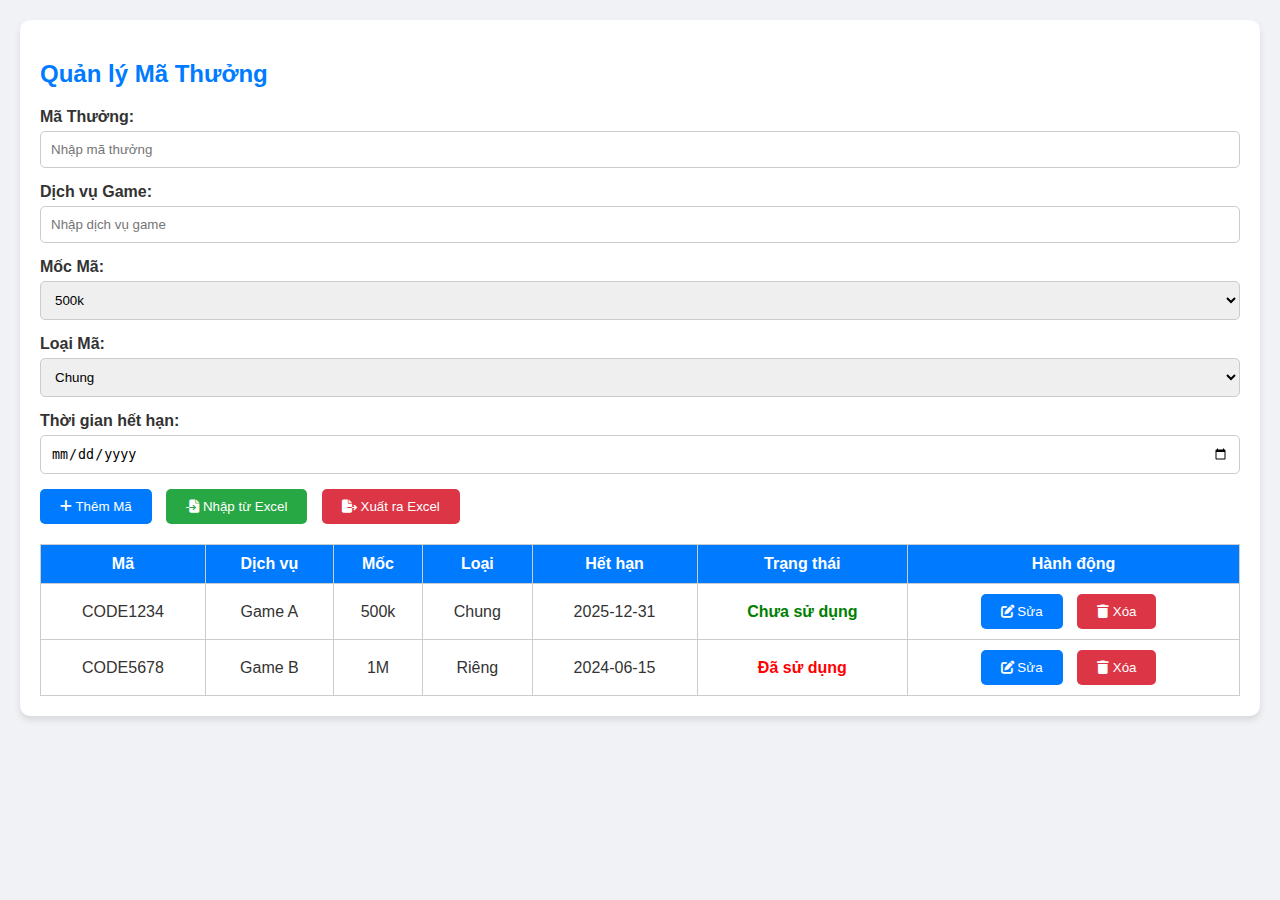
<file: nhapcode.html>
<!DOCTYPE html>
<html lang="en">
<head>
    <meta charset="UTF-8">
    <meta name="viewport" content="width=device-width, initial-scale=1.0">
    <title>Quản lý Mã Thưởng</title>
    <link rel="stylesheet" href="https://cdnjs.cloudflare.com/ajax/libs/font-awesome/6.4.0/css/all.min.css">
    <style>
        body {
            font-family: 'Segoe UI', Tahoma, Geneva, Verdana, sans-serif;
            margin: 0;
            padding: 0;
            background-color: #f0f2f5;
            color: #333;
        }
        .container {
            max-width: 1200px;
            margin: 20px auto;
            background-color: #fff;
            padding: 20px;
            border-radius: 10px;
            box-shadow: 0 4px 6px rgba(0, 0, 0, 0.1);
        }
        h2 {
            margin-bottom: 20px;
            color: #007bff;
        }
        .form-group {
            margin-bottom: 15px;
        }
        .form-group label {
            display: block;
            margin-bottom: 5px;
            font-weight: bold;
        }
        .form-group input, .form-group select {
            width: 100%;
            padding: 10px;
            border: 1px solid #ccc;
            border-radius: 5px;
            box-sizing: border-box;
        }
        .btn {
            padding: 10px 20px;
            border: none;
            border-radius: 5px;
            cursor: pointer;
            margin-right: 10px;
        }
        .btn-primary {
            background-color: #007bff;
            color: #fff;
        }
        .btn-danger {
            background-color: #dc3545;
            color: #fff;
        }
        .btn-success {
            background-color: #28a745;
            color: #fff;
        }
        .table {
            width: 100%;
            border-collapse: collapse;
            margin-top: 20px;
        }
        .table th, .table td {
            border: 1px solid #ccc;
            padding: 10px;
            text-align: center;
        }
        .table th {
            background-color: #007bff;
            color: #fff;
        }
        .status-used {
            color: red;
            font-weight: bold;
        }
        .status-unused {
            color: green;
            font-weight: bold;
        }
    </style>
</head>
<body>
    <div class="container">
        <h2>Quản lý Mã Thưởng</h2>
        <div class="form-group">
            <label for="code">Mã Thưởng:</label>
            <input type="text" id="code" placeholder="Nhập mã thưởng">
        </div>
        <div class="form-group">
            <label for="service">Dịch vụ Game:</label>
            <input type="text" id="service" placeholder="Nhập dịch vụ game">
        </div>
        <div class="form-group">
            <label for="tier">Mốc Mã:</label>
            <select id="tier">
                <option value="500k">500k</option>
                <option value="1M">1M</option>
                <option value="2M">2M</option>
            </select>
        </div>
        <div class="form-group">
            <label for="type">Loại Mã:</label>
            <select id="type">
                <option value="chung">Chung</option>
                <option value="rieng">Riêng</option>
                <option value="thoihan">Thời hạn</option>
            </select>
        </div>
        <div class="form-group">
            <label for="expiry">Thời gian hết hạn:</label>
            <input type="date" id="expiry">
        </div>
        <button class="btn btn-primary"><i class="fas fa-plus"></i> Thêm Mã</button>
        <button class="btn btn-success"><i class="fas fa-file-import"></i> Nhập từ Excel</button>
        <button class="btn btn-danger"><i class="fas fa-file-export"></i> Xuất ra Excel</button>

        <table class="table">
            <thead>
                <tr>
                    <th>Mã</th>
                    <th>Dịch vụ</th>
                    <th>Mốc</th>
                    <th>Loại</th>
                    <th>Hết hạn</th>
                    <th>Trạng thái</th>
                    <th>Hành động</th>
                </tr>
            </thead>
            <tbody>
                <tr>
                    <td>CODE1234</td>
                    <td>Game A</td>
                    <td>500k</td>
                    <td>Chung</td>
                    <td>2025-12-31</td>
                    <td class="status-unused">Chưa sử dụng</td>
                    <td>
                        <button class="btn btn-primary"><i class="fas fa-edit"></i> Sửa</button>
                        <button class="btn btn-danger"><i class="fas fa-trash"></i> Xóa</button>
                    </td>
                </tr>
                <tr>
                    <td>CODE5678</td>
                    <td>Game B</td>
                    <td>1M</td>
                    <td>Riêng</td>
                    <td>2024-06-15</td>
                    <td class="status-used">Đã sử dụng</td>
                    <td>
                        <button class="btn btn-primary"><i class="fas fa-edit"></i> Sửa</button>
                        <button class="btn btn-danger"><i class="fas fa-trash"></i> Xóa</button>
                    </td>
                </tr>
            </tbody>
        </table>
    </div>
</body>
</html>
</file>
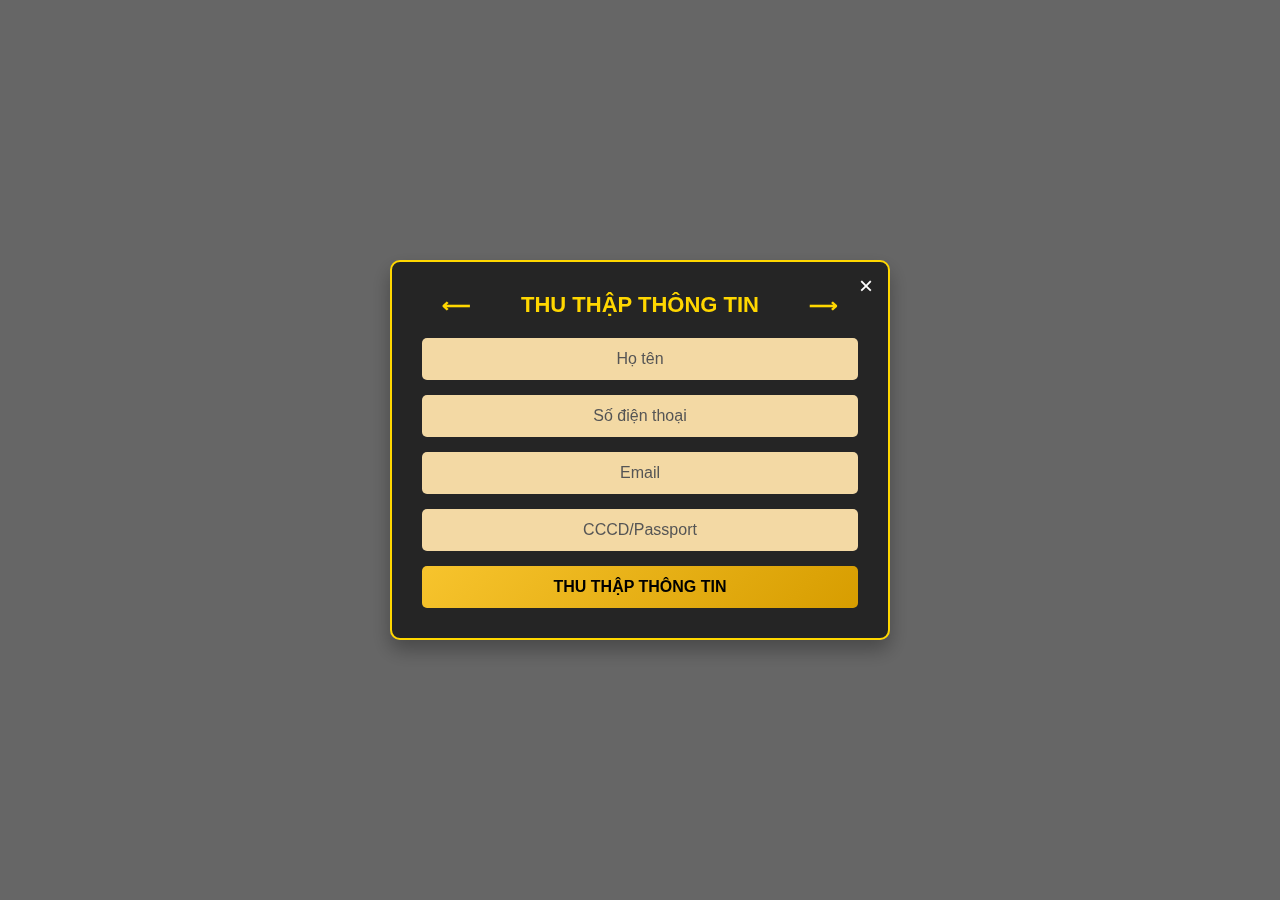
<file: popup.html>
<!DOCTYPE html>
<html lang="vi">

<head>
    <meta charset="UTF-8">
    <meta name="viewport" content="width=device-width, initial-scale=1.0">
    <title>Form Thu Thập Thông Tin</title>
    <style>
        * {
            margin: 0;
            padding: 0;
            box-sizing: border-box;
            font-family: 'Poppins', sans-serif;
        }

        body {
            display: flex;
            justify-content: center;
            align-items: center;
            min-height: 100vh;
            background: url('https://i.imgur.com/your-background.jpg') no-repeat center/cover;
        }

        .overlay {
            position: fixed;
            top: 0;
            left: 0;
            width: 100%;
            height: 100%;
            background: rgba(0, 0, 0, 0.6);
            display: flex;
            justify-content: center;
            align-items: center;
            z-index: 1000;
        }

        .form-container {
            position: relative;
            width: 500px;
            padding: 30px;
            text-align: center;
            background: rgba(34, 34, 34, 0.95);
            color: white;
            border-radius: 10px;
            box-shadow: 0 10px 20px rgba(0, 0, 0, 0.3);
            border: 2px solid gold;
        }

        .form-title {
            font-size: 22px;
            font-weight: bold;
            color: gold;
            margin-bottom: 20px;
            position: relative;
        }

        .form-title::before,
        .form-title::after {
            content: '⟵';
            position: absolute;
            color: gold;
            font-size: 20px;
            top: 50%;
            transform: translateY(-50%);
        }

        .form-title::before {
            left: 20px;
            /* Điều chỉnh gần hơn */
        }

        .form-title::after {
            content: '⟶';
            right: 20px;
            /* Điều chỉnh gần hơn */
        }

        .form-group {
            margin-bottom: 15px;
        }

        .form-group input {
            width: 100%;
            padding: 12px;
            font-size: 16px;
            border: none;
            border-radius: 5px;
            outline: none;
            background: #f3d9a4;
            color: #222;
            text-align: center;
        }

        .form-group input::placeholder {
            color: #555;
        }

        .submit-btn {
            display: block;
            width: 100%;
            padding: 12px;
            background: linear-gradient(135deg, #F7C42D, #D79D00);
            color: black;
            font-weight: bold;
            text-transform: uppercase;
            text-decoration: none;
            border-radius: 5px;
            transition: 0.2s;
            cursor: pointer;
            font-size: 16px;
            border: none;
            outline: none;
        }

        .submit-btn:hover {
            transform: scale(1.05);
        }

        .close-btn {
            position: absolute;
            top: 10px;
            right: 15px;
            font-size: 24px;
            color: white;
            cursor: pointer;
        }

        .close-btn:hover {
            color: #ff4d4d;
        }
    </style>
</head>

<body>

    <!-- Overlay -->
    <div class="overlay">
        <div class="form-container">
            <span class="close-btn" onclick="closeForm()">×</span>
            <h2 class="form-title">THU THẬP THÔNG TIN</h2>

            <form action="#" method="POST">
                <div class="form-group">
                    <input type="text" placeholder="Họ tên" required>
                </div>
                <div class="form-group">
                    <input type="tel" placeholder="Số điện thoại" required>
                </div>
                <div class="form-group">
                    <input type="email" placeholder="Email" required>
                </div>
                <div class="form-group">
                    <input type="text" placeholder="CCCD/Passport" required>
                </div>
                <button type="submit" class="submit-btn">Thu Thập Thông Tin</button>
            </form>
        </div>
    </div>

    <script>
        function closeForm() {
            document.querySelector('.overlay').style.display = 'none';
        }
    </script>

</body>

</html>
</file>
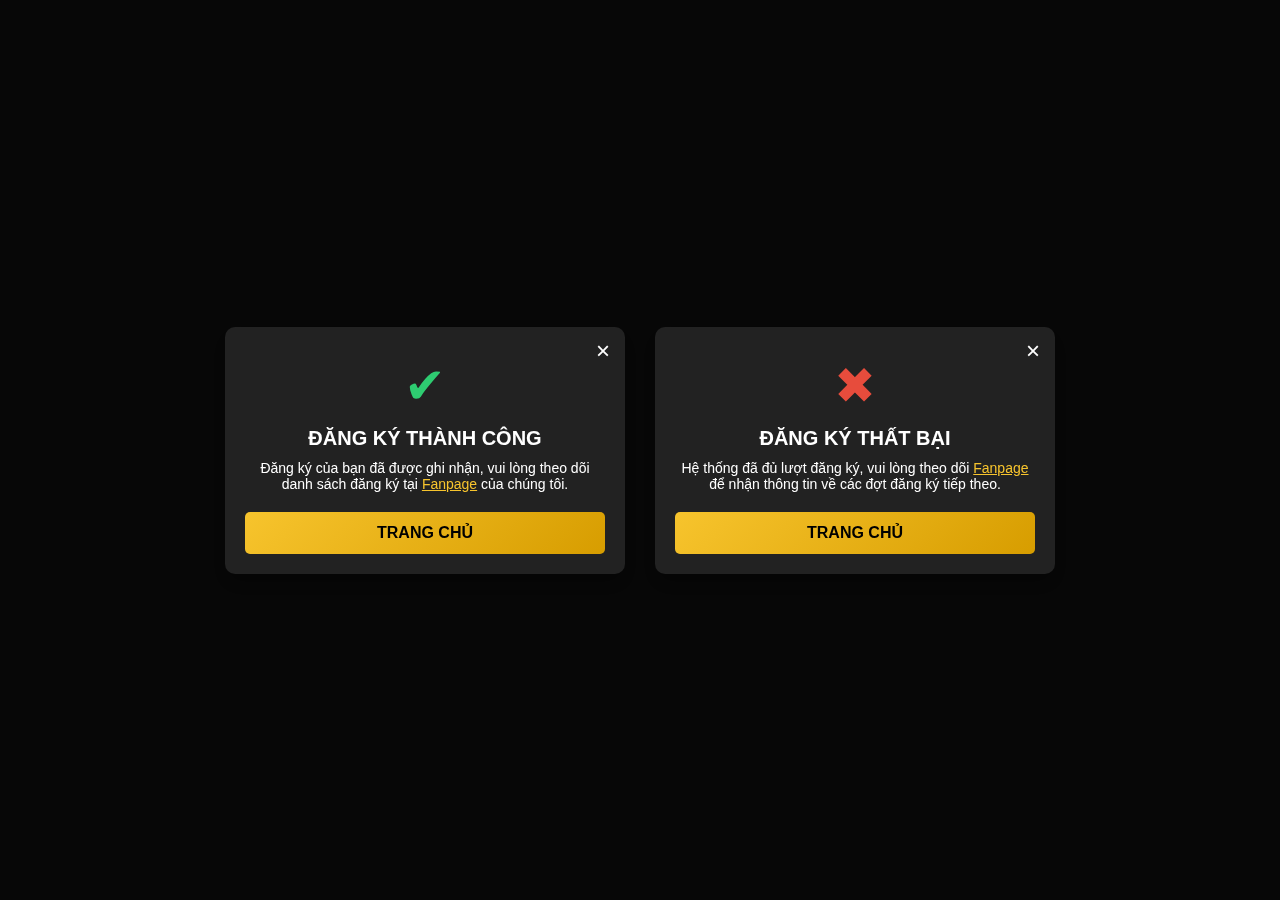
<file: popupthanhcong.html>
<!DOCTYPE html>
<html lang="vi">
<head>
    <meta charset="UTF-8">
    <meta name="viewport" content="width=device-width, initial-scale=1.0">
    <title>Demo Popup</title>
    <style>
        * {
            margin: 0;
            padding: 0;
            box-sizing: border-box;
            font-family: 'Poppins', sans-serif;
        }

        body {
            display: flex;
            justify-content: center;
            align-items: center;
            min-height: 100vh;
            background: #121212;
        }

        .popup-overlay {
            position: fixed;
            top: 0;
            left: 0;
            width: 100%;
            height: 100%;
            background: rgba(0, 0, 0, 0.6);
            display: flex;
            justify-content: center;
            align-items: center;
            z-index: 1000;
        }

        .popup-container {
            display: flex;
            gap: 30px;
        }

        .popup-wrapper {
            position: relative;
            width: 400px;
            padding: 20px;
            text-align: center;
            background: #222;
            color: white;
            border-radius: 10px;
            box-shadow: 0 10px 20px rgba(0, 0, 0, 0.3);
            transform: scale(1);
            opacity: 1;
            transition: transform 0.3s ease-out, opacity 0.3s ease-out;
        }

        .icon-status {
            width: 60px;
            height: 60px;
            margin: 10px auto;
        }

        /* Icon SVG thay thế */
        .success .icon-status::before {
            content: '✔';
            display: block;
            font-size: 50px;
            color: #2ecc71;
        }

        .error .icon-status::before {
            content: '✖';
            display: block;
            font-size: 50px;
            color: #e74c3c;
        }

        h2 {
            font-size: 20px;
            margin-bottom: 10px;
        }

        p {
            font-size: 14px;
            margin-bottom: 20px;
        }

        .btn {
            display: block;
            width: 100%;
            padding: 12px;
            background: linear-gradient(135deg, #F7C42D, #D79D00);
            color: black;
            font-weight: bold;
            text-transform: uppercase;
            text-decoration: none;
            border-radius: 5px;
            transition: 0.2s;
        }

        .btn:hover {
            transform: scale(1.05);
        }

        .close-btn {
            position: absolute;
            top: 10px;
            right: 15px;
            font-size: 24px;
            color: white;
            cursor: pointer;
        }

        .close-btn:hover {
            color: #ff4d4d;
        }

    </style>
</head>
<body>

    <!-- Popup Overlay chứa cả 2 popup -->
    <div class="popup-overlay">
        <div class="popup-container">
            <!-- Popup Thành Công -->
            <div class="popup-wrapper success">
                <span class="close-btn" onclick="closePopup()">×</span>
                <div class="icon-status"></div>
                <h2>ĐĂNG KÝ THÀNH CÔNG</h2>
                <p>Đăng ký của bạn đã được ghi nhận, vui lòng theo dõi danh sách đăng ký tại <a href="#" style="color:#F7C42D;">Fanpage</a> của chúng tôi.</p>
                <a href="#" class="btn">Trang Chủ</a>
            </div>

            <!-- Popup Thất Bại -->
            <div class="popup-wrapper error">
                <span class="close-btn" onclick="closePopup()">×</span>
                <div class="icon-status"></div>
                <h2>ĐĂNG KÝ THẤT BẠI</h2>
                <p>Hệ thống đã đủ lượt đăng ký, vui lòng theo dõi <a href="#" style="color:#F7C42D;">Fanpage</a> để nhận thông tin về các đợt đăng ký tiếp theo.</p>
                <a href="#" class="btn">Trang Chủ</a>
            </div>
        </div>
    </div>

    <script>
        function closePopup() {
            document.querySelector('.popup-overlay').style.display = 'none';
        }
    </script>

</body>
</html>
</file>
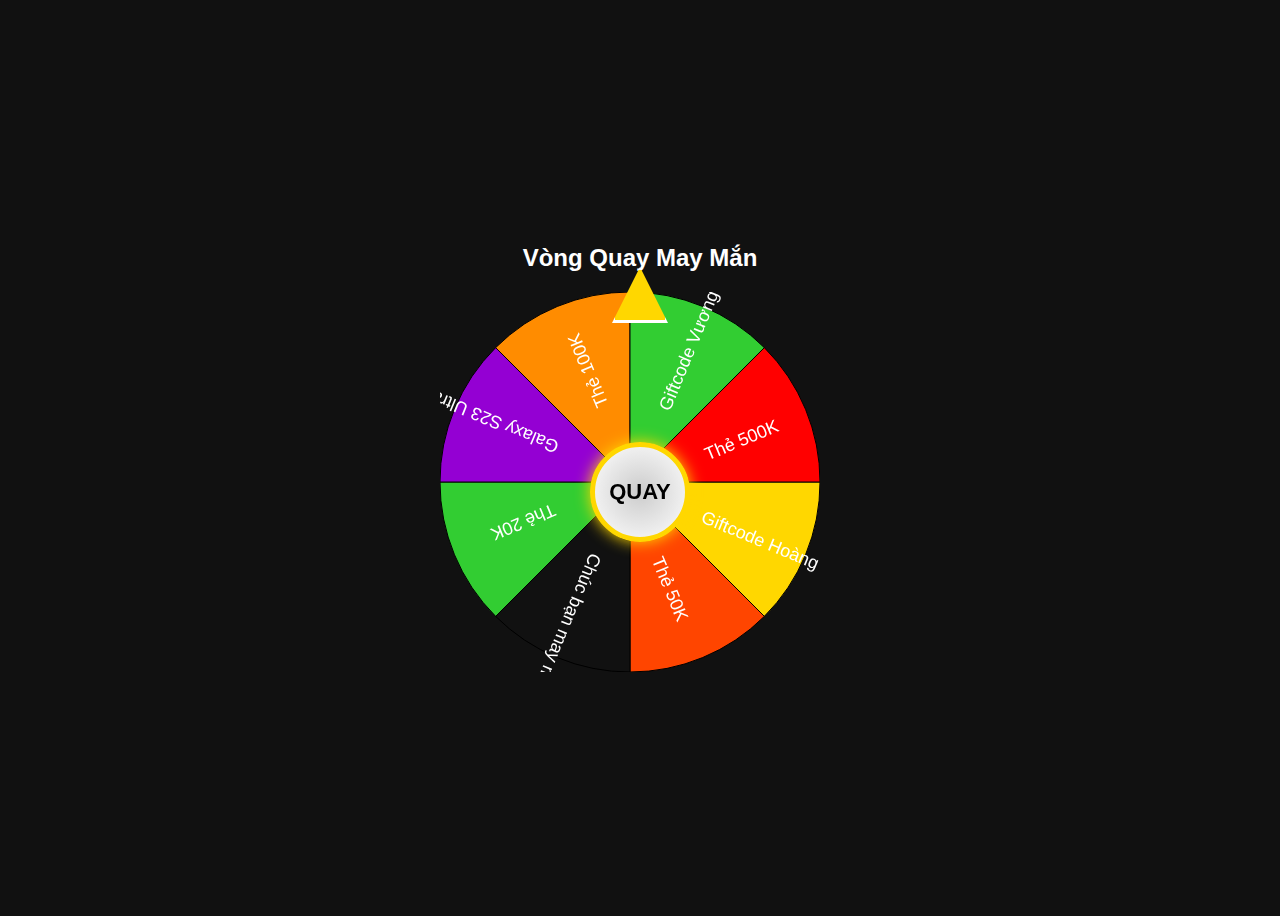
<file: hoa-son-kiem-the/vongquay.html>
<!DOCTYPE html>
<html lang="vi">
<head>
    <meta charset="UTF-8">
    <meta name="viewport" content="width=device-width, initial-scale=1.0">
    <title>Vòng Quay May Mắn</title>
    <style>
        body {
            display: flex;
            justify-content: center;
            align-items: center;
            height: 100vh;
            background-color: #111;
            flex-direction: column;
            color: white;
            font-family: Arial, sans-serif;
        }

        .wheel-container {
            position: relative;
            width: 400px;
            height: 400px;
        }

        .wheel {
            width: 100%;
            height: 100%;
            border-radius: 50%;
            border: 8px solid #fff;
            position: relative;
            transition: transform 4s ease-out;
            box-shadow: 0 0 15px rgba(255, 255, 255, 0.6);
        }

        .pointer {
            position: absolute;
            top: -25px;
            left: 50%;
            transform: translateX(-50%);
            width: 50px;
            height: 50px;
            background: gold;
            clip-path: polygon(50% 0%, 0% 100%, 100% 100%);
            border: 3px solid white;
            box-shadow: 0px 0px 10px white;
        }

        .spin-button {
            position: absolute;
            top: 50%;
            left: 50%;
            transform: translate(-50%, -50%);
            width: 100px;
            height: 100px;
            background: radial-gradient(circle, #ccc, white);
            color: black;
            font-weight: bold;
            font-size: 22px;
            border: 5px solid gold;
            border-radius: 50%;
            cursor: pointer;
            display: flex;
            align-items: center;
            justify-content: center;
            box-shadow: 0 0 15px gold;
        }

    </style>
</head>
<body>
    <h2>Vòng Quay May Mắn</h2>
    <div class="wheel-container">
        <div class="pointer"></div>
        <canvas id="wheelCanvas" width="380" height="380"></canvas>
        <button class="spin-button" onclick="spinWheel()">QUAY</button>
    </div>

    <script>
        let isSpinning = false;
        const canvas = document.getElementById("wheelCanvas");
        const ctx = canvas.getContext("2d");

        const prizes = ["Giftcode Hoàng Kim", "Thẻ 50K", "Chúc bạn may mắn", "Thẻ 20K", "Galaxy S23 Ultra", "Thẻ 100K", "Giftcode Vương Giả", "Thẻ 500K"];
        const colors = ["#FFD700", "#FF4500", "#111", "#32CD32", "#9400D3", "#FF8C00", "#32CD32", "#FF0000"];

        function drawWheel() {
            const numPrizes = prizes.length;
            const angleStep = (2 * Math.PI) / numPrizes;

            for (let i = 0; i < numPrizes; i++) {
                ctx.beginPath();
                ctx.moveTo(190, 190);
                ctx.arc(190, 190, 190, angleStep * i, angleStep * (i + 1));
                ctx.closePath();
                ctx.fillStyle = colors[i];
                ctx.fill();
                ctx.stroke();

                // Vẽ text
                ctx.save();
                ctx.translate(190, 190);
                ctx.rotate(angleStep * i + angleStep / 2);
                ctx.fillStyle = "#fff";
                ctx.font = "18px Arial";
                ctx.fillText(prizes[i], 80, 10);
                ctx.restore();
            }
        }

        function spinWheel() {
            if (isSpinning) return;
            isSpinning = true;

            const randomDegree = Math.floor(Math.random() * 360) + 3600;
            canvas.style.transition = "transform 4s ease-out";
            canvas.style.transform = `rotate(${randomDegree}deg)`;

            setTimeout(() => {
                alert("Bạn đã quay trúng: " + prizes[Math.floor(Math.random() * prizes.length)]);
                isSpinning = false;
            }, 4000);
        }

        drawWheel();
    </script>
</body>
</html>
</file>
<file: hoa-son-kiem-the/css/style.css>
@charset "utf-8";
/* Place in your CSS file at the top of the document */


/* CSS Document */
*,
.box_sizing_border_box,
*:before,
*:after {
    -webkit-box-sizing: border-box;
    box-sizing: border-box;
}

::-webkit-scrollbar {
    width: 6px;
}

::-webkit-scrollbar-thumb {
    border-radius: 4px;
    background-color: #002424;
}

::-webkit-scrollbar-track {
    -webkit-box-shadow: inset 0 0 6px rgba(0, 0, 0, 0.2);
}


/* Hide scrollbar for Chrome, Safari and Opera */
body::-webkit-scrollbar,
html::-webkit-scrollbar {
    display: none;
}

/* Hide scrollbar for IE, Edge and Firefox */
body,
html {
    -ms-overflow-style: none;
    /* IE and Edge */
    scrollbar-width: none;
    /* Firefox */
}


* {
    box-sizing: border-box;
    appearance: none;
    -webkit-appearance: none;
    -moz-appearance: none;
    text-decoration: none
}

*:focus {
    outline: 0 !important;
    box-shadow: none !important;
}

@font-face {
    font-family: 'uvnbachdang';
    src: url("../fonts/UVNBachDang_R.TTF") format("truetype");
    font-weight: normal;
    font-style: normal;
}

.f-utmaptima {
    font-family: 'uvnbachdang', sans-serif;
}



body {
    width: 100%;
    overflow-x: hidden;
    overflow-y: auto;
    margin: 0;
    padding: 0;
    background: none;
    font-family: 'uvnbachdang', Tahoma, sans-serif;
    position: relative;
}

body,
html {
    padding: 0;
    margin: 0;
    background: #101216;
    color: #fff;
}

ul {
    list-style: none;
    margin: 0
}

a {
    transition: all 0.3s ease;
    -moz-transition: all 0.3s ease;
    -webkit-transition: all 0.3s ease;
}

.wrapper {
    transform-origin: top left;
    position: absolute;
}

.wrapper {
    margin: 0 auto;
    width: 100%;
}

.wrapper {
    width: 1920px;
    max-width: 1920px;
}

.container1 {
    display: block;
    margin: 0 auto;
    width: 1200px;
    position: relative;
}

.frame {
    width: 960px;
    height: auto;
    position: relative;
    margin: 0 auto;
}

.desktop {
    display: block !important
}

.mobile {
    display: none !important
}

.opacity-5 {
    opacity: 0.5;
}

.zoom {
    transition: transform .2s;
    /* Animation */
}

.zoom:hover {
    transform: scale(1.1);
    /* (150% zoom - Note: if the zoom is too large, it will go outside of the viewport) */
}

.zoom-50 {
    transition: transform .3s;
    /* Animation */
}

.zoom-50:hover {
    transform: scale(1.05);
    /* (150% zoom - Note: if the zoom is too large, it will go outside of the viewport) */
}

.brightness:hover {
    filter: brightness(1.2)
}

.section {
    position: relative;
    display: block;
    max-width: 100%;
    pointer-events: auto !important;
}

.section-background {
    position: absolute;
    display: block;
    width: 100%;
    margin: 0 auto;
    top: 0;
    left: 0;
}

.section-content {
    position: relative;
    display: block;
    width: 100%;
    margin: 0 auto;
    height: 100%;
}

@media (min-width: 2000px) {
    .wrapper {
        transform-origin: top center;
        position: relative;
    }

    html,
    body {
        margin: 0 auto;
    }
}

@media (min-width: 1440px) {
    .container {
        max-width: 1200px;
    }
}

@media (max-width: 640px) {
    .desktop {
        display: none !important
    }

    .mobile {
        display: block !important
    }

    .wrapper {
        width: 640px;
    }

    .container1 {
        width: 100%;
        max-width: 100%;
    }
}


@media (orientation: portrait) {
    .frame {
        max-width: calc(100% - 10px * 2)
    }

}

.cursor-pointer {
    cursor: pointer;
}

.warning {
    position: absolute;
    top: 4.4rem;
    left: 0;
    z-index: 999;
}

@media (max-width: 960px) {
    .warning {
        top: 106px;
        left: 0;
        z-index: 999;
    }
}

/*----------------------------Menu Top---------------------------------*/


/*------------Section 1-------------*/
.section1 {
    width: 100%;
    height: 1080px;
    position: relative;
}

.section1 .user {
    width: 500px;
    position: absolute;
    top: 0;
    right: 216px;
    z-index: 100;
}

.section1 .user .info {
    width: 406px;
    height: 69px;
    background: url(../images/bg-user.png) no-repeat;
    background-size: 100%;
    font-size: 30px;
    text-align: center;
    line-height: 60px;
}

.section1 .user .sound {
    width: 67px;
    height: 70px;
    background: url(../images/ic-unmute.png) no-repeat;
    background-size: 100%;
}

.section1 .user .sound.inactive {
    width: 67px;
    height: 70px;
    background: url(../images/ic-mute.png) no-repeat;
    background-size: 100%;
}

.section1 .ic-amduong {
    position: absolute;
    top: 98px;
    right: 280px;
    z-index: 12;
    -webkit-animation: turn1 90s linear infinite;
    animation: turn1 90s linear infinite;
}

.section1 .slogan {
    position: absolute;
    top: 95px;
    right: 290px;
    z-index: 14;
    animation: moveYDiv1 5s infinite, blink 0.5s ease-in-out infinite;;
}

.section1 .ic-play {
    position: absolute;
    top: 400px;
    left: 0;
    right: 0;
    text-align: center;
    z-index: 18;

}

.section1 .logo {
    position: absolute;
    top: 608px;
    left: 0;
    right: 0;
    text-align: center;
    z-index: 14;

}

.section1 .download-main {
    position: absolute;
    top: 722px;
    right: 0;
    left: 0;
    z-index: 18;
    width: 605px;
    height: 236px;
    background: url(../images/bg-taigame.png) no-repeat;
    background-size: 100%;
    margin: 0 auto;
}

.section1 .art1-page1 {
    position: absolute;
    top: 180px;
    left: 90px;
    z-index: 16;

}
.section1 .art1-page1 img {
    animation: moveYDiv1 7s infinite;
}

.section1 .art2-page1 {
    position: absolute;
    top: 410px;
    left: 90px;
    z-index: 15;

}
.section1 .art2-page1 img{
    animation: moveYDiv1 12s infinite;
}
.section1 .art3-page1 {
    position: absolute;
    top: 24px;
    left: 270px;
    z-index: 12;


}
.section1 .art3-page1 img {
    animation: moveYDiv1 17s infinite;
}
.section1 .download-main .download-group {
    padding-left: 12px;
    padding-top: 20px;
}

.section1 .download-main .apk-pc {
    padding: 12px;
}


@media (max-width: 640px) {
    .section1 {
        width: 100%;
        height: 1239px;
        position: relative;
    }

    .section1 .user {
        width: 100%;
        position: absolute;
        top: 0;
        right: 0;
    }

    .section1 .user .sound {
        position: absolute;
        top: 82px;
        right: 0;
    }

    .section1 .user .info {
        background-size: 100% 100%;
        opacity: .8;
        width: 100%;
    }

    .section1 .ic-play {
        width: 100px;
        margin: 0 auto;
        top: 746px;
        left: 302px;
    }

    .section1 .logo {
        top: 852px;
    }

    .section1 .download-main {
        top: 967px;
        width: 660px;
        height: 272px;
        background-size: 100% 100%;
        left: -8px;
    }

    .section1 .download-main .apk-pc {
        padding: 0 0 0 26px;
    }

    .section1 .download-main .store-search {
        padding: 12px;
        padding-left: 40px;
        transform: scale(1.2);

    }

    .section1 .download-main .download-group {
        padding-top: 31px;
    }

    .section1 .download-main .download-group .napthe img {
        transform: scale(1.2);
        padding-left: 15px;
    }

}

/*------------Section 2-------------*/
.section2 {
    width: 100%;
    height: 849px;
    position: relative;
    overflow: hidden;
}

.section2 .title {
    text-align: center;
}

.section2 .main-slider {
    height: 100%;
    margin-top: -100px;
}

.section2 .col-left {
    width: 500px;
    position: relative;
    margin-top: 206px;
    text-align: right;
    margin-right: 36px;
}
.section2 .col-left .swiper-slide {
    transform: scale(.9);
    filter: opacity(.9);
    transform-origin: center right;
}
.section2 .col-left .swiper-slide:first-child {
    position: absolute;
    top: 28px;
    right: 75px;
    width: 121px;
    height: 131px;
}
.section2 .col-left .swiper-slide.swiper-slide-thumb-active
{
    transform: scale(1);
    filter: opacity(1);
}
.section2 .col-left .swiper-slide:nth-child(2) {
    position: absolute;
    top: 100px;
    right: 0;
    width: 121px;
    height: 131px;
}

.section2 .col-left .swiper-slide:nth-child(3) {
    position: absolute;
    top: 167px;
    right: 75px;
    width: 121px;
    height: 131px;
}

.section2 .col-left .swiper-slide:nth-child(4) {
    position: absolute;
    top: 240px;
    right: 0;
    width: 121px;
    height: 131px;
}

.section2 .col-left .swiper-slide:nth-child(5) {
    position: absolute;
    top: 308px;
    right: 75px;
    width: 121px;
    height: 131px;
}


.section2 .col-right {
    width: 1400px;
    position: relative;
    margin-top: 46px;
}

.section2 .col-right .swiper {
    height: 100%;
}

.section2 .col-right .content-char {
    width: 600px;
    position: relative;
    margin-top: 100px;
}

.section2 .col-right .content-char .description {
    color: #002424;
    font-size: 30px;
}

.section2 .col-right .content-char .sp1-thuyyen {
    font-size: 40px;
    font-weight: bold;
    color: #ae2174;
}

.section2 .col-right .content-char .sp2-thuyyen {
    background: #ae2174;
    background: linear-gradient(90deg, #ae2174 0%, #ae2174 70%, #fff 100%);
    width: 339px;
    height: 106px;
    font-size: 29px;
    font-weight: bold;
    padding: 8px 16px;
    letter-spacing: 1px;
}

.section2 .col-right .content-char .sp1-hoason {
    font-size: 40px;
    font-weight: bold;
    color: #006002;
}

.section2 .col-right .content-char .sp2-hoason {
    background: #006002;
    background: linear-gradient(90deg, #006002 0%, #006002 70%, #fff 100%);
    width: 339px;
    height: 106px;
    font-size: 29px;
    font-weight: bold;
    padding: 8px 16px;
    letter-spacing: 1px;
}

.section2 .col-right .content-char .sp1-ngamy {
    font-size: 40px;
    font-weight: bold;
    color: #002660;
}

.section2 .col-right .content-char .sp2-ngamy {
    background: #002660;
    background: linear-gradient(90deg, #002660 0%, #002660 70%, #fff 100%);
    width: 339px;
    height: 106px;
    font-size: 29px;
    font-weight: bold;
    padding: 8px 16px;
    letter-spacing: 1px;
}

.section2 .col-right .content-char .sp1-thienvuong {
    font-size: 40px;
    font-weight: bold;
    color: #d2c100;
}

.section2 .col-right .content-char .sp2-thienvuong {
    background: #d2c100;
    background: linear-gradient(90deg, #d2c100 0%, #d2c100 70%, #fff 100%);
    width: 339px;
    height: 106px;
    font-size: 29px;
    font-weight: bold;
    padding: 8px 16px;
    letter-spacing: 1px;
}

.section2 .col-right .content-char .sp1-thiennhan {
    font-size: 40px;
    font-weight: bold;
    color: #894a00;
}

.section2 .col-right .content-char .sp2-thiennhan {
    background: #894a00;
    background: linear-gradient(90deg, #894a00 0%, #894a00 70%, #fff 100%);
    width: 339px;
    height: 106px;
    font-size: 29px;
    font-weight: bold;
    padding: 8px 16px;
    letter-spacing: 1px;
}

.section2 .col-right .content-char .sp3 {
    position: absolute;
    top: 124px;
    right: 0;
}



.section2 .col-right .thumb-char {
    position: absolute;
    top: 0;
    left: 500px;
}

.section2 .col-right .thumb-char .btn-play {
    position: absolute;
    top: 594px;
    right: 340px;
    z-index: 28;
}

.mySwiper2 {
    margin-top: -56px;
    max-width: 1400px;
}

.mySwiper2 .char-content {
    width: 35% !important;
    position: relative;
    margin-top: 165px;
}

.mySwiper2 .char-thumb {
    width: 65% !important;
    position: relative;
    /* animation: moveYDiv1 3s ease-in-out infinite; */
    margin-left: -116px;
    margin-top: 50px;
}

.mySwiper2 .char-thumb .playvideo-char {
    position: absolute;
    bottom: 28px;
    left: 212px;
    -webkit-animation: turn1 5s linear infinite;
    animation: turn1 5s linear infinite;
}

.mySwiper2 .swiper-slide:nth-child(1) .char-thumb .playvideo-char {
    bottom: 28px;
    left: 266px;
}

.mySwiper2 .swiper-slide:nth-child(7) .char-thumb .playvideo-char {
    bottom: 28px;
    left: 316px;
}

.mySwiper2 .swiper-slide:nth-child(8) .char-thumb .playvideo-char {
    bottom: 28px;
    left: 240px;
}

.mySwiper2 .swiper-slide:nth-child(9) .char-thumb .playvideo-char {
    bottom: 28px;
    left: 262px;
}

.char-slide-thumb {
    width: 100%;
    height: 160px;
    margin-top: -116px;
    max-width: 1050px;
    margin-left: auto;
    margin-right: auto;
}

.mySwiper {
    height: 600px;
    box-sizing: border-box;
    padding: 0;
    margin-top: 100px;

}

.mySwiper .swiper-slide {
    width: 25%;
    height: 30%;
    opacity: 0.9;
    filter: grayscale(90%);
    cursor: pointer;
}

.mySwiper .swiper-slide-thumb-active {
    opacity: 1;
    filter: grayscale(0);
}

@media (max-width: 640px) {
    .section2 {
        width: 100%;
        height: 1126px;
        position: relative;
    }

    .section2 .col-right {
        width: 100%;
        position: relative;
        margin-top: 46px;
    }

    .section2 .col-right .thumb-char {
        position: absolute;
        top: 72px;
        right: 0;
        left: 0;
        text-align: center;
        transform: scale(.8);
        transform-origin: top center;
    }

    .section2 .col-right .thumb-char .btn-play {
        position: absolute;
        top: 450px;
        right: 258px;
        z-index: 28;
    }

    .section2 .col-right .content-char {
        width: 90%;
        position: relative;
        margin-top: 562px;
        margin-left: 207px;
        transform: scale(.7);
        transform-origin: top left;
    }

    .section2 .col-left {
        width: 100%;
        position: absolute;
        left: 0;
        margin-top: 600px;
        text-align: left;
        margin-right: auto;
        z-index: 28;

    }

    .section2 .col-left .swiper-slide:first-child {
        position: absolute;
        top: 28px;
        right: 0;
        width: 121px;
        height: 131px;
    }

    .section2 .col-left .swiper-slide:nth-child(2) {
        position: absolute;
        top: 100px;
        right: -69px;
        width: 121px;
        height: 131px;
    }

    .section2 .col-left .swiper-slide:nth-child(3) {
        position: absolute;
        top: 167px;
        right: 0;
        width: 121px;
        height: 131px;
    }

    .section2 .col-left .swiper-slide:nth-child(4) {
        position: absolute;
        top: 240px;
        right: -69px;
        width: 121px;
        height: 131px;
    }

    .section2 .col-left .swiper-slide:nth-child(5) {
        position: absolute;
        top: 308px;
        right: 0;
        width: 121px;
        height: 131px;
    }
    .section2 .col-left .swiper-slide {
        transform-origin: center left;
    }
}


/*------------Section 3-------------*/
.section3 {
    width: 100%;
    height: 849px;
    position: relative;
    overflow: hidden;
}

.section3 .title {
    text-align: center;
}

.section3 .reward-items {
    width: 90%;
    margin: 24px auto;

}
.section3 .reward-items .item {
    animation: blink 0.5s ease-in-out infinite;
}
.section3 .reward-items .item:nth-child(2) {
    animation-delay: 0.35s;
}
.section3 .reward-items .item:nth-child(3) {
    animation-delay: 0.55s;
}
.section3 .reward-items .item:nth-child(4) {
    animation-delay: 0.55s;
}
@media (max-width: 640px) {
    .section3 {
        width: 100%;
        height: 1125px;
        position: relative;
    }

    .section3 .mobile .reward-items {
        max-height: 846px;
        overflow-y: auto;
    }
}


/*------------Section 4-------------*/
.section4 {
    width: 100%;
    height: 921px;
    position: relative;
}

.section4 .title {
    text-align: center;
}

.section4 .tab-bxh a img {
    filter: grayscale(80%);
    opacity: .8;
}

.section4 .tab-bxh a.active img {
    filter: none;
    opacity: 1;
}

.section4 .server {
    width: 1260px;
    margin: 24px auto;
    color: #002424;
    font-size: 32px;
}

.section4 .server .form-select,
.section4 .server .form-select option {
    font-size: 32px;
}

.section4 .tbl-bxh {
    width: 1262px;
    height: 557px;
    background: url(../images/bg-tbl-bxh.png) no-repeat;
    background-size: 100%;
    margin: 0 auto;
}

.section4 .tbl-bxh .table {
    width: 97%;
    margin: 0 auto;
}

.section4 .tbl-bxh .table thead th {
    color: #fff;
    font-size: 40px;
    font-weight: bold;
    text-align: center;
    position: sticky;
}

.section4 .tbl-bxh .table tbody td {
    color: #002424;
    font-size: 33px;
    font-weight: 500;
    text-align: center;
    vertical-align: middle;
}

.section4 .tbl-bxh .table tbody {
    display: block;
    max-height: 456px;
    overflow-y: scroll;
}

.section4 .tbl-bxh .table thead,
.section4 .tbl-bxh .table tbody tr {
    display: table;
    width: 100%;
    table-layout: fixed;
}

@media (max-width: 640px) {
    .section4 {
        width: 100%;
        height: 911px;
        position: relative;
    }

    .section4 .tbl-bxh {
        width: 640px;
        height: 424px;
        background: url(../images/bg-tbl-bxh-m.png) no-repeat;
        background-size: 100%;
        margin: 0 auto;
    }

    .section4 .tbl-bxh .table thead th {
        font-size: 20px;
        vertical-align: middle;
    }

    .section4 .tbl-bxh .table tbody td {
        font-size: 17px;
    }

    .section4 .tbl-bxh .table tbody {
        max-height: 362px;
    }

    .section4 .tab-bxh {
        padding: 0 16px;
    }

    .section4 .server {
        padding: 0 16px;
    }
}

/*------------Section 5-------------*/
.section5 {
    width: 100%;
    height: 778px;
    position: relative;
}

.section5 .title {
    text-align: center;
}

.mySwiper3 {
    width: 1100px;
    padding-top: 50px;
    padding-bottom: 50px;
    margin: 0 auto;
}

.mySwiper3 .swiper-slide {
    width: 785px;
}


.mySwiper3 .swiper-wrapper .swiper-slide-next {
    opacity: 0.8;
    filter: brightness(50%)
}

.mySwiper3 .swiper-wrapper .swiper-slide-prev {
    opacity: 0.8;
    filter: brightness(50%)
}

.section5 .swiper-horizontal>.swiper-pagination-bullets,
.section5 .swiper-pagination-bullets.swiper-pagination-horizontal,
.section5 .swiper-pagination-custom,
.section5 .swiper-pagination-fraction {
    bottom: -86px;
    background: url(../images/bg-pagi-page5.png) no-repeat;
    background-size: 100%;
    height: 46px;
}

.section5 .swiper-pagination-bullet {
    background: url(../images/ic-pagi-page5.png) no-repeat;
    background-size: 100%;
    width: 44px;
    height: 44px;
}

@media (max-width: 640px) {
    .section5 {
        width: 100%;
        height: 646px;
        position: relative;
    }

    .mySwiper3 {
        width: 640px;
        padding-top: 50px;
        padding-bottom: 50px;
        margin: 0 auto;
    }

    .mySwiper3 .swiper-slide {
        width: 512px;
    }

    .section5 .swiper-pagination-bullet {
        width: 28px;
        height: 28px;
    }
}

/*------------Section 6-------------*/
.section6 {
    width: 100%;
    height: 854px;
    position: relative;
}

.section6 .title {
    text-align: center;
}

.section6 .art-page6 {
    position: absolute;
    bottom: 7px;
    left: 0;
    z-index: 60;
}

.section6 .frame-vq {
    position: absolute;
    top: 228px;
    left: 0;
    right: 52px;
    text-align: center;
    background: url(../images/bg-vq.png) no-repeat;
    background-size: 100%;
    width: 837px;
    height: 649px;
    margin: 0 auto;
    z-index: 61;
}

.section6 .frame-vq .vq {
    position: absolute;
    top: 9px;
    left: 50px;
    right: 0;
    text-align: center;
    z-index: 62;
    -webkit-animation: turn1 10s linear infinite;
    animation: turn1 10s linear infinite;
}

.section6 .frame-vq .btn-quay {
    position: absolute;
    top: 182px;
    left: 46px;
    right: 0;
    z-index: 66;
}

.section6 .btn-func-group {
    position: absolute;
    right: 380px;
    top: 400px;
}

@media (max-width: 640px) {
    .section6 {
        width: 100%;
        height: 1130px;
        position: relative;
    }

    .section6 .frame-vq {
        top: 228px;
        left: -16px;
        right: 52px;
        width: 640px;
        height: 496px;

    }

    .section6 .art-page6 {
        position: absolute;
        bottom: 400px;
        left: -164px;
        z-index: 60;
    }

    .section6 .btn-func-group {
        position: absolute;
        right: 0;
        top: 856px;
        left: 0;
        margin: 0 auto;
    }
}



/*----------------------------Section 7 Footer---------------------------------*/
.section7 {
    height: 294px;
    margin-top: 0;
    background-color: #101216;

}

.footer {
    font-family: 'vlabelpro', sans-serif;
    font-size: 18px;
}

.footer-content,

.vtc-logo {
    margin: 0 auto;
    text-align: center;
    padding-top: 4px;
}

.footer-text {
    padding: 15px;
    color: #fff;
    line-height: 34px;
}

.footer-text a {
    color: #c6cad9;
}

@media (max-width: 640px) {
    .footer {
        font-size: 18px;
    }

    .footer-text {
        line-height: 24px;
    }

    .section7 {
        height: 224px;
        margin-top: 0;
        background-color: #101216;
    }

    .footer-text {
        padding: 8px 15px 0 15px;

    }

    .vtc-logo {
        margin: 8px auto;
    }
}

/*----------------------------Popup---------------------------------*/
.modal-cs1 {
    width: 734px;
    max-width: 734px;
    height: 513px;

}

.modal-cs1 .modal-content {
    background: url(../images/bg-popup.png) no-repeat;
    background-size: 100%;
    width: 734px;
    height: 513px;
}

.modal-cs1 .modal-content,
.modal-cs1 .modal-header {
    border: none;
}

.modal-cs1 .modal-header .btn-close {
    position: absolute;
    top: 12px;
    right: 16px;
}

.modal-cs1 .modal-body {
    max-height: 458px;
    overflow: auto;
    font-size: 24px;
    padding-top: 0;
}

.modal-cs2 {
    width: 488px;
    max-width: 488px;
    height: 205px;

}

.modal-cs2 .modal-content {
    width: 488px;
    height: 205px;
    background: url(../images/bg-popup-sm.png) no-repeat;
    background-size: 100%;
}

.modal-cs2 .modal-content,
.modal-cs2 .modal-header {
    border: none;
}

.modal-cs2 .modal-header .btn-close {
    position: absolute;
    top: 12px;
    right: 16px;
}

.modal-cs2 .modal-body {
    max-height: 458px;
    overflow: auto;
    font-size: 24px;
    color: #005151;
    text-align: center;
}

.modal-cs2 .modal-body h1 {
    font-size: 38px;
    color: #000;
    font-weight: 500;
}

.modal-cs3 {
    width: 488px;
    max-width: 488px;
    height: 341px;
}

.modal-cs3 .modal-content {
    width: 488px;
    height: 341px;
    background: url(../images/bg-popup-md.png) no-repeat;
    background-size: 100%;
}

.modal-cs3 .modal-content,
.modal-cs3 .modal-header {
    border: none;
}

.modal-cs3 .modal-header .btn-close {
    position: absolute;
    top: 12px;
    right: 16px;
}

.modal-cs3 .modal-body {
    max-height: 458px;
    overflow: auto;
    font-size: 24px;
    color: #005151;
    text-align: center;
}

.modal-cs3 .modal-body h1 {
    font-size: 30px;
    color: #000;
    font-weight: 500;
}

@media (max-width: 640px) {

    .modal-cs1,
    .modal-cs2,
    .modal-cs3 {
        max-width: 360px;
        margin: 0 auto;
    }

    .modal-cs3 .modal-body {
        max-height: 228px;
        padding-top: 0;
        font-size: 20px;
    }

    .modal-cs3 .modal-body h1 {
        font-size: 20px;
    }

    .modal-cs3 .modal-body .btn-dangnhap img,
    .modal-cs3 .modal-body .btn-chiase img {
        width: 160px;
    }

    .modal-cs1 .modal-body {
        max-height: 222px;
        overflow: auto;
        font-size: 18px;
        padding-top: 0;
        margin-top: -12px;
    }

    .modal-cs2 .modal-body {
        font-size: 20px;
        padding-top: 0;
    }
}

/*----------------------------Menu Fixed right---------------------------------*/

.download {
    align-items: center;
    background: url(../images/bg-download-right.png) no-repeat;
    background-size: 100%;
    background-position: -22px 0;
    display: flex;
    flex-direction: column;
    height: 744px;
    position: fixed;
    right: 0;
    top: 50%;
    -webkit-transform: translateY(-50%);
    -ms-transform: translateY(-50%);
    transform: translateY(-50%);
    transform-origin: right top;
    width: 262px;
    z-index: 10;

}

.download.active {
    pointer-events: auto;
}

@media (prefers-reduced-motion:reduce) {
    .download {
        transition: none
    }
}

@media screen and (min-width:2200px) {
    .download {
        transform: scale(1.3) translateY(-50%);
        -webkit-transform: scale(1.3) translateY(-50%);
        transform-origin: top right;
    }
}

@media screen and (min-width:3000px) {
    .download {
        transform: scale(2) translateY(-50%);
        -webkit-transform: scale(2) translateY(-50%);
        transform-origin: top right;
    }
}

@media (max-width: 1680px) {
    .download {
        transform: scale(.85) translateY(-50%);
        -webkit-transform: scale(.85) translateY(-50%);
        transform-origin: top right;
    }
}

@media (max-width:640px) {
    .download {
        display: none
    }
}

.download-btn.download-btn-logo {
    padding-top: 60px;
    width: 169px;
    text-align: center;
}

.download .btn-img {
    padding-bottom: 0;
    margin-bottom: -6px;
}

.download-btn {
    width: 271px;

}

.btn-top {
    padding-top: 20px;
}

.download .btn-group-social {
    margin-top: 8px;
    max-width: 172px;
}


/*----------------------------Modal---------------------------------*/



/*------------------Animation------------------*/
@keyframes blink {
    0% {
        opacity: 1;
        filter: brightness(1.1);
    }

    100% {
        opacity: 1;
    }
}

@-webkit-keyframes blink {
    0% {
        opacity: 1;
        filter: brightness(1.1);
    }

    100% {
        opacity: 1;
    }
}

@keyframes moveYDiv1 {
    0% {
        transform: translateY(0px);
    }

    50% {
        transform: translateY(20px);
    }

    100% {
        transform: translateY(0px);
    }
}

@-webkit-keyframes moveYDiv1 {
    0% {
        transform: translateY(0px);
    }

    50% {
        transform: translateY(20px);
    }

    100% {
        transform: translateY(0px);
    }
}

@keyframes turn1 {
    0% {
        -webkit-transform: rotate(0deg);
    }

    100% {
        -webkit-transform: rotate(360deg);
    }
}

@-webkit-keyframes turn1 {
    0% {
        -webkit-transform: rotate(0deg);
    }

    100% {
        -webkit-transform: rotate(360deg);
    }
}

.pulse {
    animation-name: pulse;
    -webkit-animation-name: pulse;

    animation-duration: 1.5s;
    -webkit-animation-duration: 1.5s;

    animation-iteration-count: infinite;
    -webkit-animation-iteration-count: infinite;
}

@keyframes pulse {
    0% {
        transform: scale(0.9);
        opacity: 1;
    }

    50% {
        transform: scale(1);
        opacity: 1;
    }

    100% {
        transform: scale(0.9);
        opacity: 1;
    }
}

@-webkit-keyframes pulse {
    0% {
        -webkit-transform: scale(0.95);
        opacity: 1;
    }

    50% {
        -webkit-transform: scale(1);
        opacity: 1;
    }

    100% {
        -webkit-transform: scale(0.95);
        opacity: 1;
    }
}

.blink {
    animation: blink 0.5s ease-in-out infinite;
}

@keyframes blink {
    0% {
        opacity: 1;
        filter: brightness(1.2);
    }

    100% {
        opacity: 1;
    }
}

@-webkit-keyframes blink {
    0% {
        opacity: 1;
        filter: brightness(1.2);
    }

    100% {
        opacity: 1;
    }
}

@-webkit-keyframes moveYDiv1 {
    0% {
        transform: translateY(0px);
    }

    50% {
        transform: translateY(-10px);
    }

    100% {
        transform: translateY(0px);
    }
}

@keyframes moveYDiv1 {
    0% {
        transform: translateY(0px);
    }

    50% {
        transform: translateY(-10px);
    }

    100% {
        transform: translateY(0px);
    }
}

@-webkit-keyframes moveYDiv {
    0% {
        transform: translateY(-5px);
    }

    50% {
        transform: translateY(5px);
    }

    100% {
        transform: translateY(-5px);
    }
}

@keyframes moveYDiv {
    0% {
        transform: translateY(-5px);
    }

    50% {
        transform: translateY(5px);
    }

    100% {
        transform: translateY(-5px);
    }
}

@keyframes turn1 {
    0% {
        -webkit-transform: rotate(0deg);
    }

    100% {
        -webkit-transform: rotate(360deg);
    }
}

@-webkit-keyframes turn1 {
    0% {
        -webkit-transform: rotate(0deg);
    }

    100% {
        -webkit-transform: rotate(360deg);
    }
}

@-webkit-keyframes lightSpeedIn1 {
    0% {
        -webkit-transform: translateX(100%);
        opacity: 0;
    }

    100% {
        -webkit-transform: translateX(0%);
        opacity: 1;
    }
}

@keyframes lightSpeedIn1 {
    0% {
        transform: translateX(100%);
        opacity: 0;
    }

    100% {
        transform: translateX(0%);
        opacity: 1;
    }
}

@keyframes turn1 {
    0% {
        -webkit-transform: rotate(0deg);
    }

    100% {
        -webkit-transform: rotate(360deg);
    }
}

@-webkit-keyframes turn1 {
    0% {
        -webkit-transform: rotate(0deg);
    }

    100% {
        -webkit-transform: rotate(360deg);
    }
}

.pulse-reverse:hover,
.pulse-reverse:focus {
    -webkit-animation-name: pulse-reverse;
    animation-name: pulse-reverse;
    transition: all 0.2s ease-in-out;
    -webkit-animation-duration: 300ms;
    animation-duration: 300ms;
    -webkit-animation-fill-mode: both;
    animation-fill-mode: both;
    filter: saturate(2);
}

@-webkit-keyframes pulse-reverse {
    from {
        transform: scale3d(1, 1, 1);
    }

    50% {
        transform: scale3d(0.9, 0.9, 0.9);
    }

    to {
        transform: scale3d(1, 1, 1);
    }
}

@keyframes pulse-reverse {
    from {
        transform: scale3d(1, 1, 1);
    }

    50% {
        transform: scale3d(0.9, 0.9, 0.9);
    }

    to {
        transform: scale3d(1, 1, 1);
    }
}

/*----------------Hieu ung la roi-----------------*/

.yezi {
    position: absolute;
    right: 250px;
    bottom: 90%;
    width: 100px;
    height: 46px;
    opacity: 0;
    background-size: 100px;
    background-repeat: no-repeat;
    background-image: url("../images/la1.png");
}

@media (max-width: 1024px) {
    .yezi {
        display: none;
    }
}

.yezi1 {
    -moz-animation: yezi1 12s infinite linear;
    -webkit-animation: yezi1 12s infinite linear;
    -o-animation: yezi1 12s infinite linear;
    -ms-animation: yezi1 12s infinite linear;
    animation: yezi1 12s infinite linear;
}

.yezi2 {
    -webkit-transform: scale(0.8) rotate(90deg);
    -moz-transform: scale(0.8) rotate(90deg);
    -ms-transform: scale(0.8) rotate(90deg);
    -o-transform: scale(0.8) rotate(90deg);
    transform: scale(0.8) rotate(90deg);
    -moz-animation: yezi2 12s 1s infinite linear;
    -webkit-animation: yezi2 12s 1s infinite linear;
    -o-animation: yezi2 12s 1s infinite linear;
    -ms-animation: yezi2 12s 1s infinite linear;
    animation: yezi2 12s 1s infinite linear;
}

.yezi3 {
    -webkit-transform: scale(0.7) rotate(-15deg);
    -moz-transform: scale(0.7) rotate(-15deg);
    -ms-transform: scale(0.7) rotate(-15deg);
    -o-transform: scale(0.7) rotate(-15deg);
    transform: scale(0.7) rotate(-15deg);
    -moz-animation: yezi3 13s 1s infinite linear;
    -webkit-animation: yezi3 13s 1s infinite linear;
    -o-animation: yezi3 13s 1s infinite linear;
    -ms-animation: yezi3 13s 1s infinite linear;
    animation: yezi3 13s 1s infinite linear;
}

.yezi4 {
    -webkit-transform: scale(0.8) rotate(15deg);
    -moz-transform: scale(0.8) rotate(15deg);
    -ms-transform: scale(0.8) rotate(15deg);
    -o-transform: scale(0.8) rotate(15deg);
    transform: scale(0.8) rotate(15deg);
    -moz-animation: yezi4 12s 3s infinite linear;
    -webkit-animation: yezi4 12s 3s infinite linear;
    -o-animation: yezi4 12s 3s infinite linear;
    -ms-animation: yezi4 12s 3s infinite linear;
    animation: yezi4 12s 3s infinite linear;
}

.yezi5 {
    -webkit-transform: scale(0.8) rotate(45deg);
    -moz-transform: scale(0.8) rotate(45deg);
    -ms-transform: scale(0.8) rotate(45deg);
    -o-transform: scale(0.8) rotate(45deg);
    transform: scale(0.8) rotate(45deg);
    -moz-animation: yezi5 12s infinite linear;
    -webkit-animation: yezi5 12s infinite linear;
    -o-animation: yezi5 12s infinite linear;
    -ms-animation: yezi5 12s infinite linear;
    animation: yezi5 12s infinite linear;
}

.yezi6 {
    -moz-animation: yezi6 10s infinite linear;
    -webkit-animation: yezi6 10s infinite linear;
    -o-animation: yezi6 10s infinite linear;
    -ms-animation: yezi6 10s infinite linear;
    animation: yezi6 10s infinite linear;
}

@-webkit-keyframes yezi1 {
    80% {
        opacity: 1;
    }

    100% {
        opacity: 0;
        right: 50%;
        bottom: 150px;
    }
}

@-moz-keyframes yezi1 {
    80% {
        opacity: 1;
    }

    100% {
        opacity: 0;
        right: 50%;
        bottom: 150px;
    }
}

@-ms-keyframes yezi1 {
    80% {
        opacity: 1;
    }

    100% {
        opacity: 0;
        right: 50%;
        bottom: 150px;
    }
}

@-o-keyframes yezi1 {
    80% {
        opacity: 1;
    }

    100% {
        opacity: 0;
        right: 50%;
        bottom: 150px;
    }
}

@keyframes yezi1 {
    80% {
        opacity: 1;
    }

    100% {
        opacity: 0;
        right: 50%;
        bottom: 150px;
    }
}

@-webkit-keyframes yezi2 {
    0% {
        opacity: 1;
    }

    100% {
        opacity: 0;
        right: 80%;
        bottom: 200px;
    }
}

@-moz-keyframes yezi2 {
    0% {
        opacity: 1;
    }

    100% {
        opacity: 0;
        right: 80%;
        bottom: 200px;
    }
}

@-ms-keyframes yezi2 {
    0% {
        opacity: 1;
    }

    100% {
        opacity: 0;
        right: 80%;
        bottom: 200px;
    }
}

@-o-keyframes yezi2 {
    0% {
        opacity: 1;
    }

    100% {
        opacity: 0;
        right: 80%;
        bottom: 200px;
    }
}

@keyframes yezi2 {
    0% {
        opacity: 1;
    }

    100% {
        opacity: 0;
        right: 80%;
        bottom: 200px;
    }
}

@-webkit-keyframes yezi3 {
    50% {
        opacity: 1;
    }

    100% {
        opacity: 0;
        right: 65%;
        bottom: 80px;
    }
}

@-moz-keyframes yezi3 {
    50% {
        opacity: 1;
    }

    100% {
        opacity: 0;
        right: 65%;
        bottom: 80px;
    }
}

@-ms-keyframes yezi3 {
    50% {
        opacity: 1;
    }

    100% {
        opacity: 0;
        right: 65%;
        bottom: 80px;
    }
}

@-o-keyframes yezi3 {
    50% {
        opacity: 1;
    }

    100% {
        opacity: 0;
        right: 65%;
        bottom: 80px;
    }
}

@keyframes yezi3 {
    50% {
        opacity: 1;
    }

    100% {
        opacity: 0;
        right: 65%;
        bottom: 80px;
    }
}

@-webkit-keyframes yezi4 {
    50% {
        opacity: 1;
    }

    100% {
        opacity: 0;
        right: 80%;
        bottom: 250px;
    }
}

@-moz-keyframes yezi4 {
    50% {
        opacity: 1;
    }

    100% {
        opacity: 0;
        right: 80%;
        bottom: 250px;
    }
}

@-ms-keyframes yezi4 {
    50% {
        opacity: 1;
    }

    100% {
        opacity: 0;
        right: 80%;
        bottom: 250px;
    }
}

@-o-keyframes yezi4 {
    50% {
        opacity: 1;
    }

    100% {
        opacity: 0;
        right: 80%;
        bottom: 250px;
    }
}

@keyframes yezi4 {
    50% {
        opacity: 1;
    }

    100% {
        opacity: 0;
        right: 80%;
        bottom: 250px;
    }
}

@-webkit-keyframes yezi5 {
    0% {
        opacity: 1;
        right: 50%;
        bottom: 700px;
    }

    50% {
        opacity: 1;
    }

    100% {
        opacity: 0;
        right: 80%;
        bottom: 220px;
    }
}

@-moz-keyframes yezi5 {
    0% {
        opacity: 1;
        right: 50%;
        bottom: 700px;
    }

    50% {
        opacity: 1;
    }

    100% {
        opacity: 0;
        right: 80%;
        bottom: 220px;
    }
}

@-ms-keyframes yezi5 {
    0% {
        opacity: 1;
        right: 50%;
        bottom: 700px;
    }

    50% {
        opacity: 1;
    }

    100% {
        opacity: 0;
        right: 80%;
        bottom: 220px;
    }
}

@-o-keyframes yezi5 {
    0% {
        opacity: 1;
        right: 50%;
        bottom: 700px;
    }

    50% {
        opacity: 1;
    }

    100% {
        opacity: 0;
        right: 80%;
        bottom: 220px;
    }
}

@keyframes yezi5 {
    0% {
        opacity: 1;
        right: 50%;
        bottom: 700px;
    }

    50% {
        opacity: 1;
    }

    100% {
        opacity: 0;
        right: 80%;
        bottom: 220px;
    }
}

@-webkit-keyframes yezi6 {
    0% {
        opacity: 1;
        right: 50%;
        bottom: 700px;
    }

    50% {
        opacity: 1;
    }

    100% {
        opacity: 0;
        right: 100%;
        bottom: 200px;
    }
}

@-moz-keyframes yezi6 {
    0% {
        opacity: 1;
        right: 50%;
        bottom: 700px;
    }

    50% {
        opacity: 1;
    }

    100% {
        opacity: 0;
        right: 100%;
        bottom: 200px;
    }
}

@-ms-keyframes yezi6 {
    0% {
        opacity: 1;
        right: 50%;
        bottom: 700px;
    }

    50% {
        opacity: 1;
    }

    100% {
        opacity: 0;
        right: 100%;
        bottom: 200px;
    }
}

@-o-keyframes yezi6 {
    0% {
        opacity: 1;
        right: 50%;
        bottom: 700px;
    }

    50% {
        opacity: 1;
    }

    100% {
        opacity: 0;
        right: 100%;
        bottom: 200px;
    }
}

@keyframes yezi6 {
    0% {
        opacity: 1;
        right: 50%;
        bottom: 700px;
    }

    50% {
        opacity: 1;
    }

    100% {
        opacity: 0;
        right: 100%;
        bottom: 200px;
    }
}
/*----------------Hieu ung la roi-----------------*/
</file>
